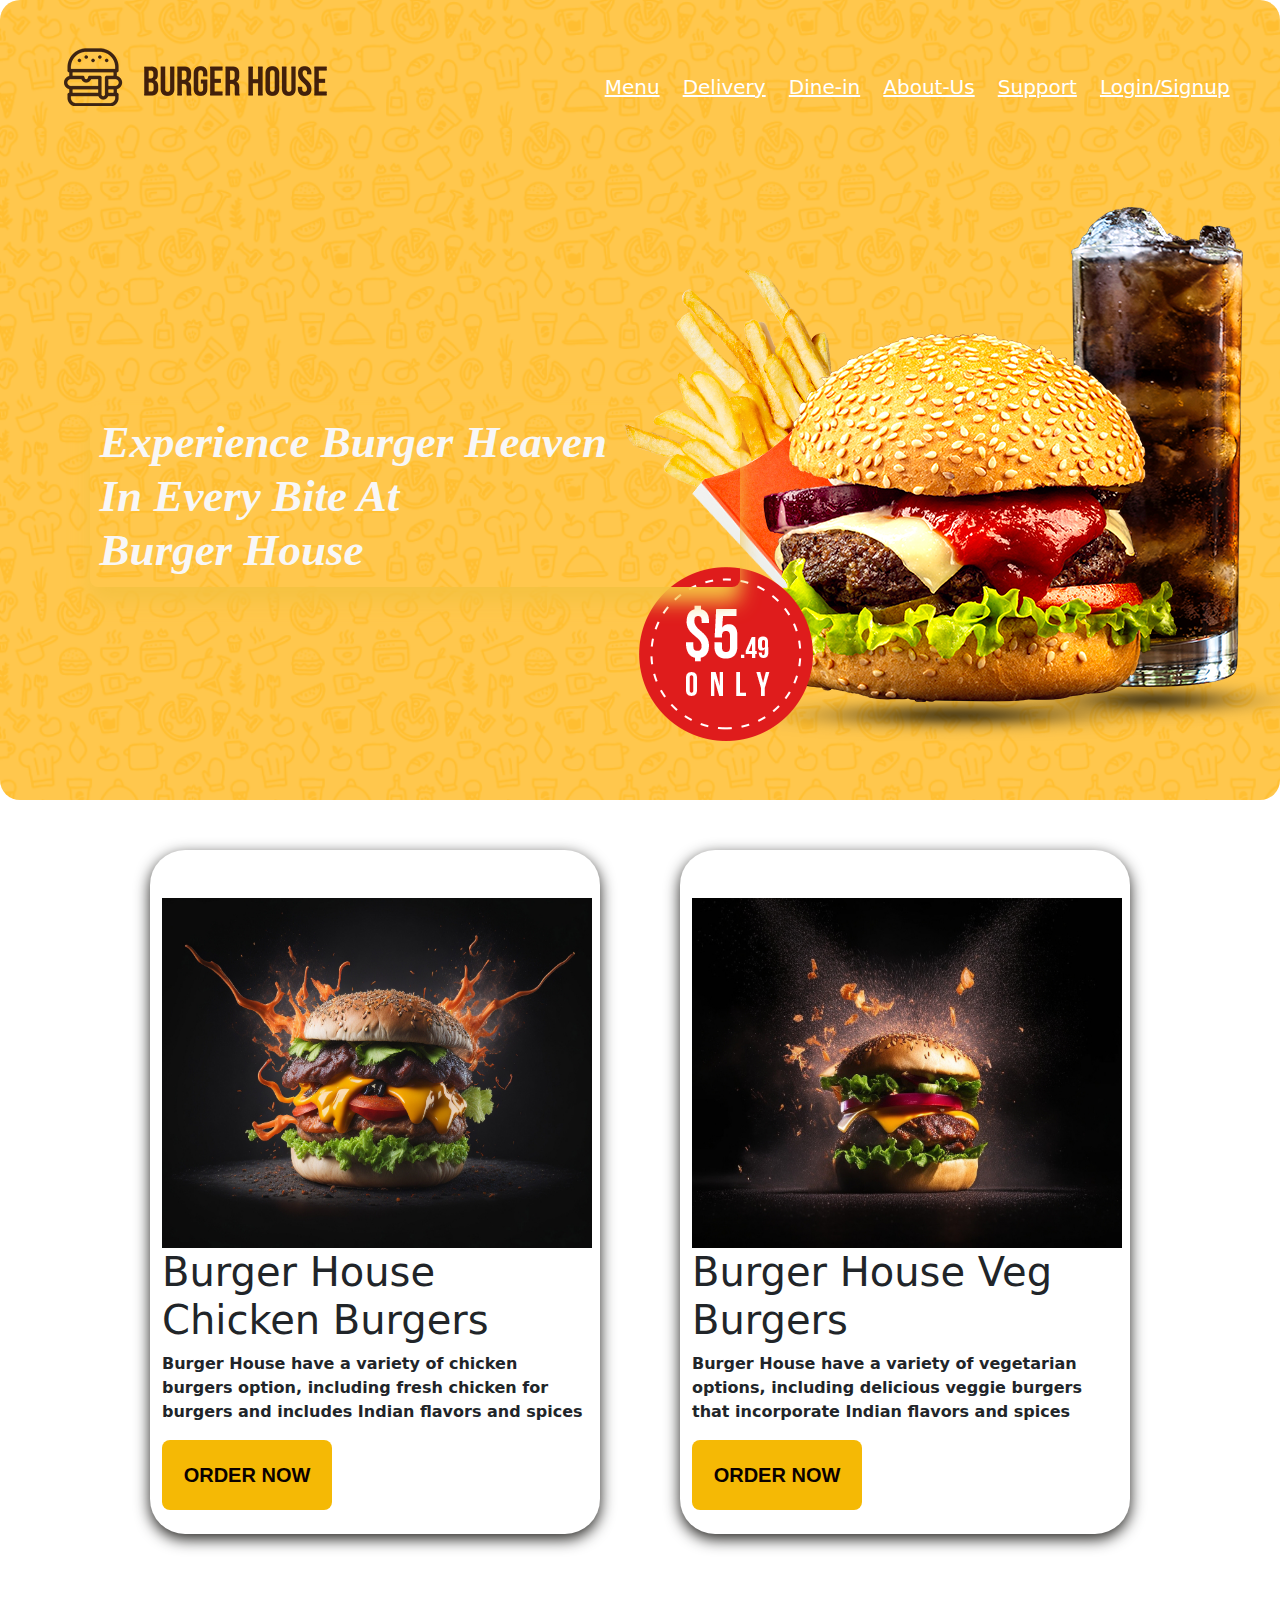
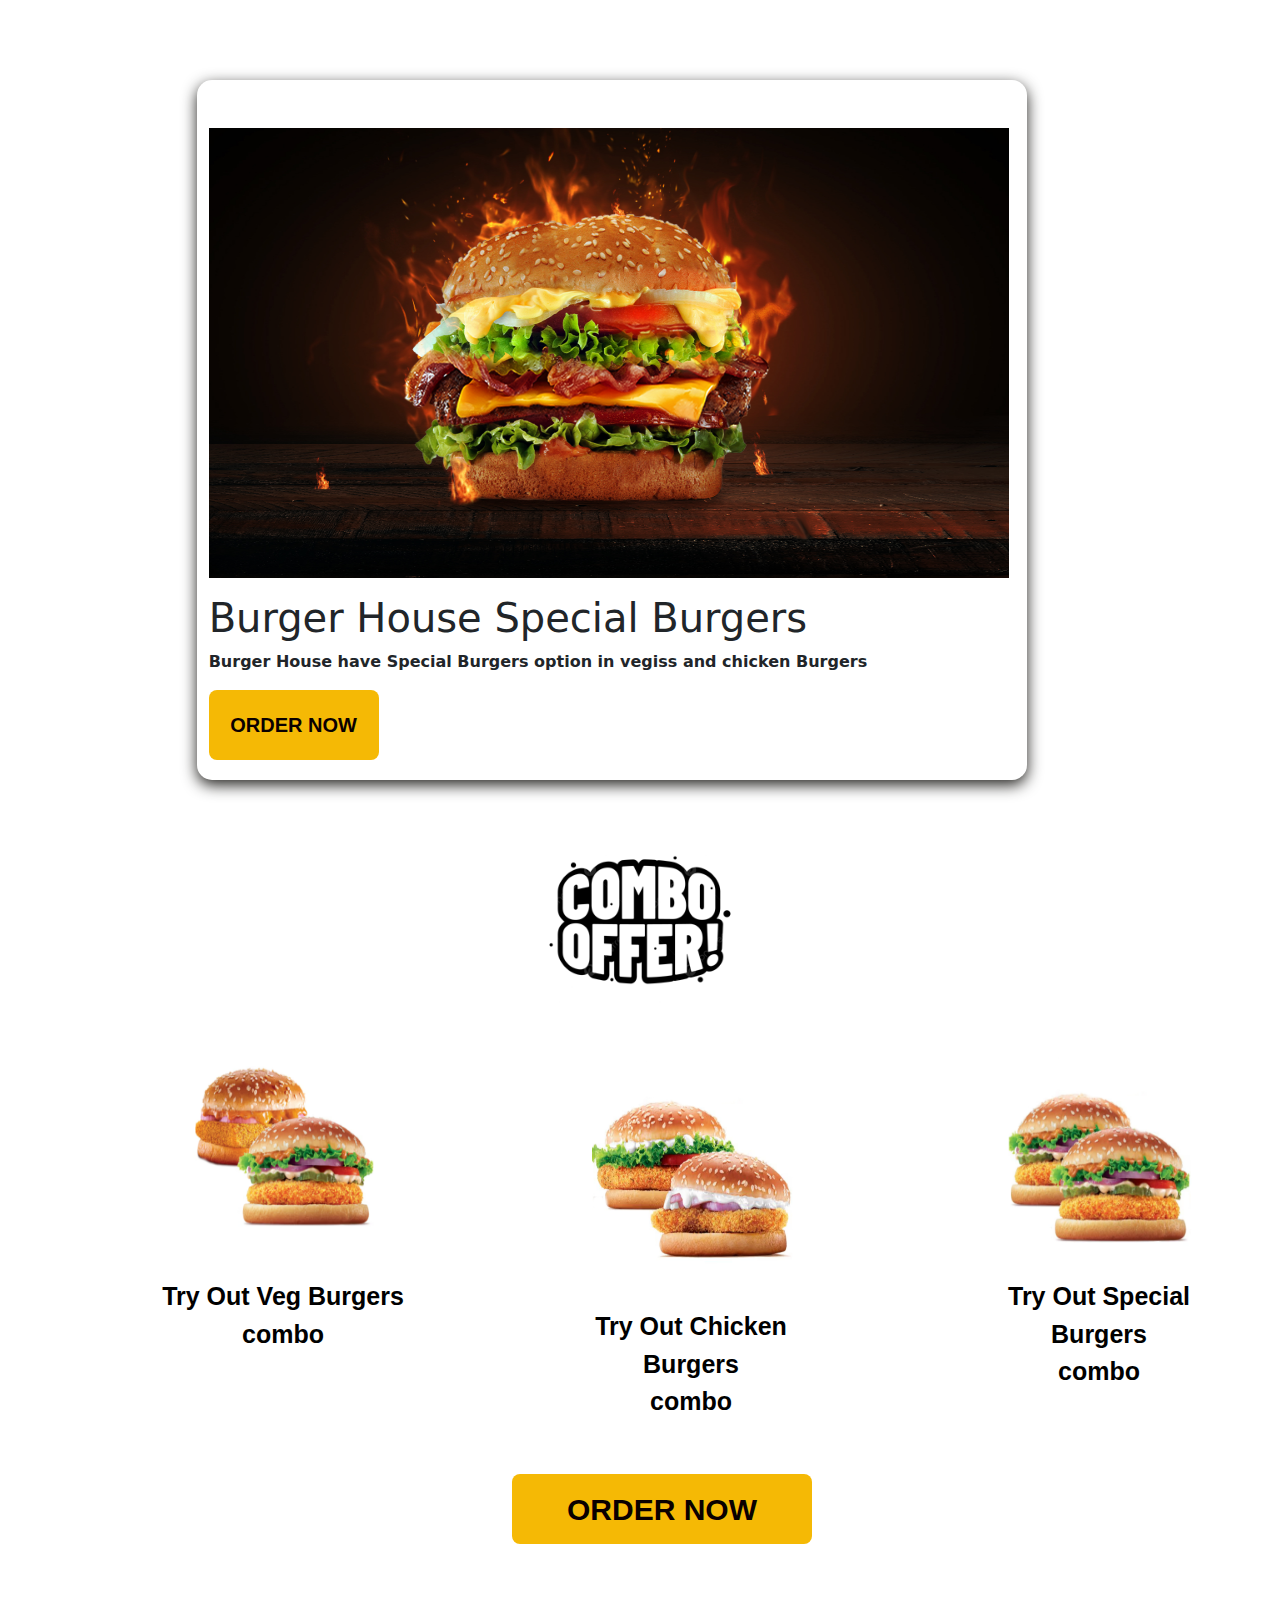
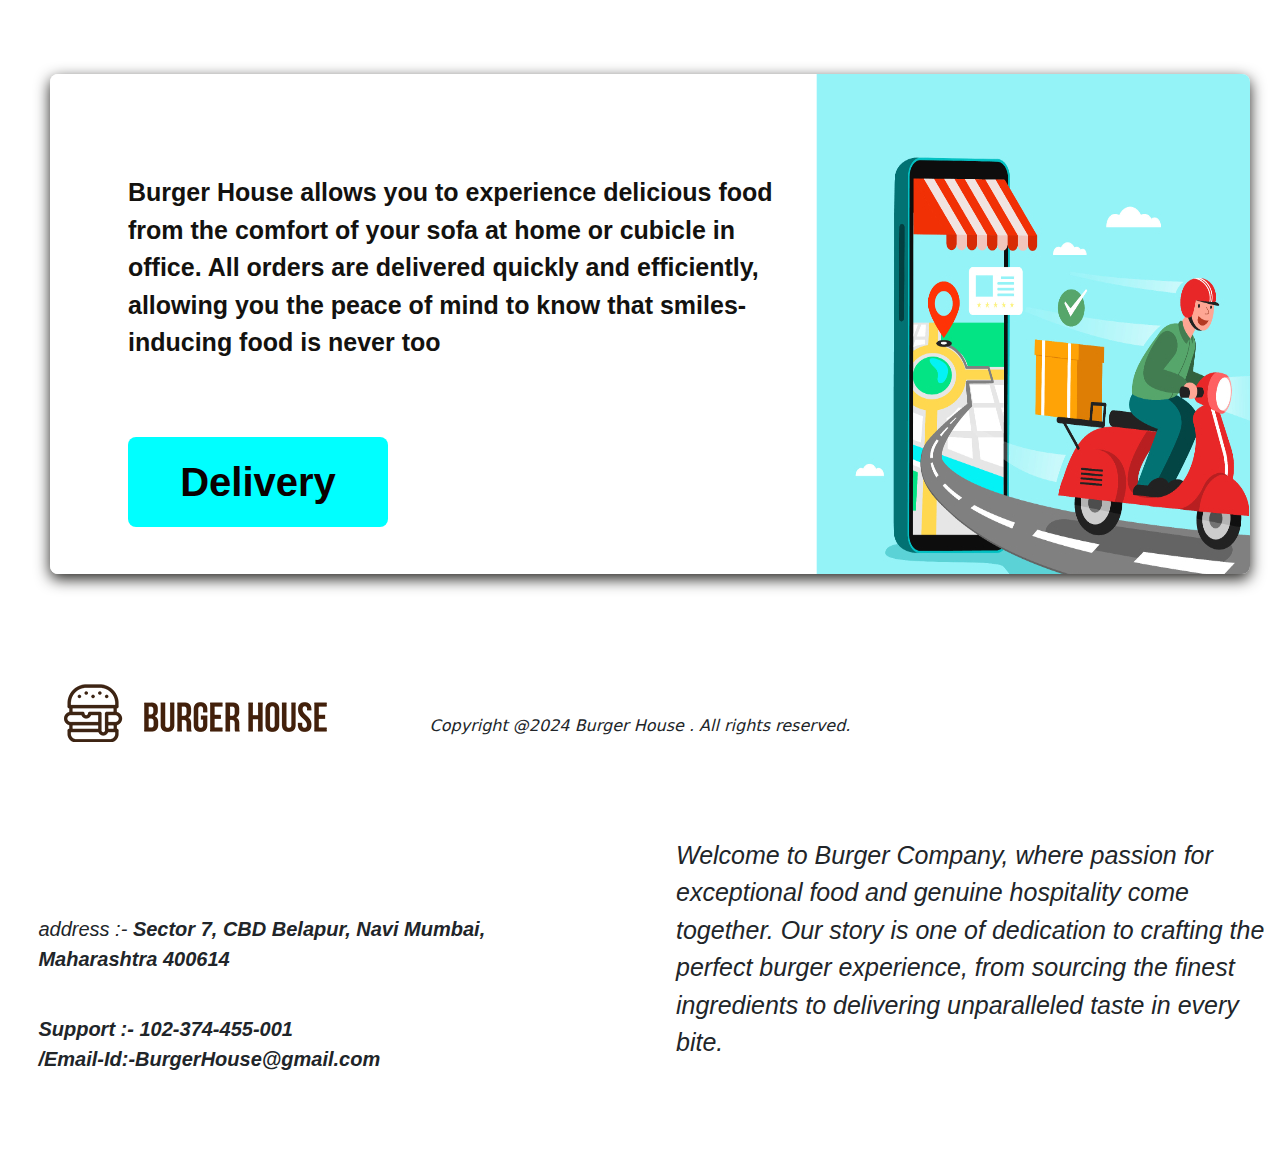
<file: index.html>
<!DOCTYPE html>
<html lang="en">

<head>
  <meta charset="UTF-8">
  <meta name="viewport" content="width=device-width, initial-scale=1.0">
  <title>Restaurant Name</title>
  <link rel="stylesheet" href="index.css">
  <link href="https://cdn.jsdelivr.net/npm/bootstrap@5.3.3/dist/css/bootstrap.min.css" rel="stylesheet"
    integrity="sha384-QWTKZyjpPEjISv5WaRU9OFeRpok6YctnYmDr5pNlyT2bRjXh0JMhjY6hW+ALEwIH" crossorigin="anonymous">
</head>

<body style="background-color:rgb(255, 255, 255)" ;>
  <header class="header">
    <div class="home">

      <nav>
        <a href="menu2.html">Menu</a>
        <a href="#delivery">Delivery</a>
        <a href="WebForm4.html">Dine-in</a>
        <a href="#footercontent">About-Us</a>
        <a href="#footercontent">Support</a>
        <a href="WebForm2.html">Login/Signup</a>
      </nav>
      <div class="logo1">
        <img src="header.png" alt="logo1">
      </div>

      <div class="logo">
        <br><br>
        <img src="logo-dark.png" alt="logo">
      </div>
      <h1 class="slogan">Experience Burger Heaven <br>
        In Every Bite At <br> Burger House</h1>
    </div>
  </header>

  <div class="container">
    <div class="row">
      <div id="col1" class="col-md-6">
        <br><br>
        <img src="img2.jpg" height="350px" width="430px">
        <h1>Burger House Chicken Burgers</h1>
        <p><b>Burger House have a variety of chicken burgers option, including fresh chicken for burgers and includes
            Indian flavors and spices</b></p>
        <a href="menu2.html"><button class="b1"><b> ORDER NOW </b></button></a>
        <br><br>
      </div>
      <div id="col3" class="col-md-6">
        <br><br>
        <img src="img1.jpg" height="350px" width="430px">
        <h1>Burger House Veg Burgers</h1>
        <p><b>Burger House have a variety of vegetarian options, including delicious veggie burgers that incorporate
            Indian flavors and spices</b></p>
        <a href="menu2.html"><button class="b2"><b>ORDER NOW </b></button></a>
        <br><br>
      </div>
    </div>
  </div>
  <br><br><br><br>
  <div class="row">
    <div class="col-md-1"></div>
    <div id="col4" class="col-md-2">
      <br><br>
      <img src="img3.jpg" height="450px" width="800px">
      <p class="img3p">
      <h1>Burger House Special Burgers</h1>
      <p><b>Burger House have Special Burgers option in vegiss and chicken Burgers </b></p>
      <a href="menu2.html"><button class="b3" href="menu2.html"><b> ORDER NOW </b></button></a>
    </div>
  </div>
  </div>

  <div class="combo">
    <h1 class="ch"><img src="c1logo_processed.png" height="200px" width="200px"></h1>
    <div class="row">

      <div class="col-md-1"></div>
      <div id="c1" class="col-md-3">
        <img src="c1.jpg" height="250px" width="200px">
        <p><b> Try Out Veg Burgers <br> combo</b></p>
      </div>

      <div class="col-md-1"></div>
      <div id="c2" class="col-md-3">
        <img src="c2.jpg" height="280px" width="220px">
        <p><b>Try Out Chicken Burgers <br> combo</b></p>
        <br>
        <a href="menu2.html"><button class="b4"><b> ORDER NOW </b></button></a>
      </div>

      <div class="col-md-1"></div>
      <div id="c3" class="col-md-3">
        <img src="c3.jpg" height="250px" width="200px">
        <p><b>Try Out Special Burgers <br> combo</b></p>
      </div>
    </div>
  </div>


  <div id="delivery">
    <p class="deliverypara">
      <b>
        Burger House allows you to experience delicious food from the comfort of your sofa at home or cubicle in office.
        All orders are delivered quickly and efficiently, allowing you the peace of mind to know that smiles-inducing
        food is never too <br><br><br>
      </b>
      <a href="menu2.html"> <button class="b5"><b>Delivery</b></button></a>
    </p>
  </div>

  <footer>
    <div id="footercontent">
      <p class="fpara">
        <br><br><br><i>
          Welcome to Burger Company, where passion for exceptional food and
          genuine hospitality come together. Our story is one of dedication to
          crafting the perfect burger experience, from sourcing the finest
          ingredients to delivering unparalleled taste in every bite.</i>
      </p>

      <div class="address">

        <div class="logo">
          <br><br>
          <img src="logo-dark.png" alt="logo">
        </div>
        <br><br>
        <i>
          <p class="add">address :- <b>Sector 7, CBD Belapur, Navi Mumbai,<br> Maharashtra 400614
            </b></p>
          <br>
          <p class="contat"> <b>Support :- 102-374-455-001 <br />
              /Email-Id:-BurgerHouse@gmail.com </b></p>
        </i>
      </div>

    </div>
    <div class="copyright">
      <p><i>Copyright @2024 Burger House . All rights reserved.</i></p>
    </div>
  </footer>
  <script src="https://cdn.jsdelivr.net/npm/bootstrap@5.3.3/dist/js/bootstrap.bundle.min.js"
    integrity="sha384-YvpcrYf0tY3lHB60NNkmXc5s9fDVZLESaAA55NDzOxhy9GkcIdslK1eN7N6jIeHz"
    crossorigin="anonymous"></script>
</body>

</html>
</file>
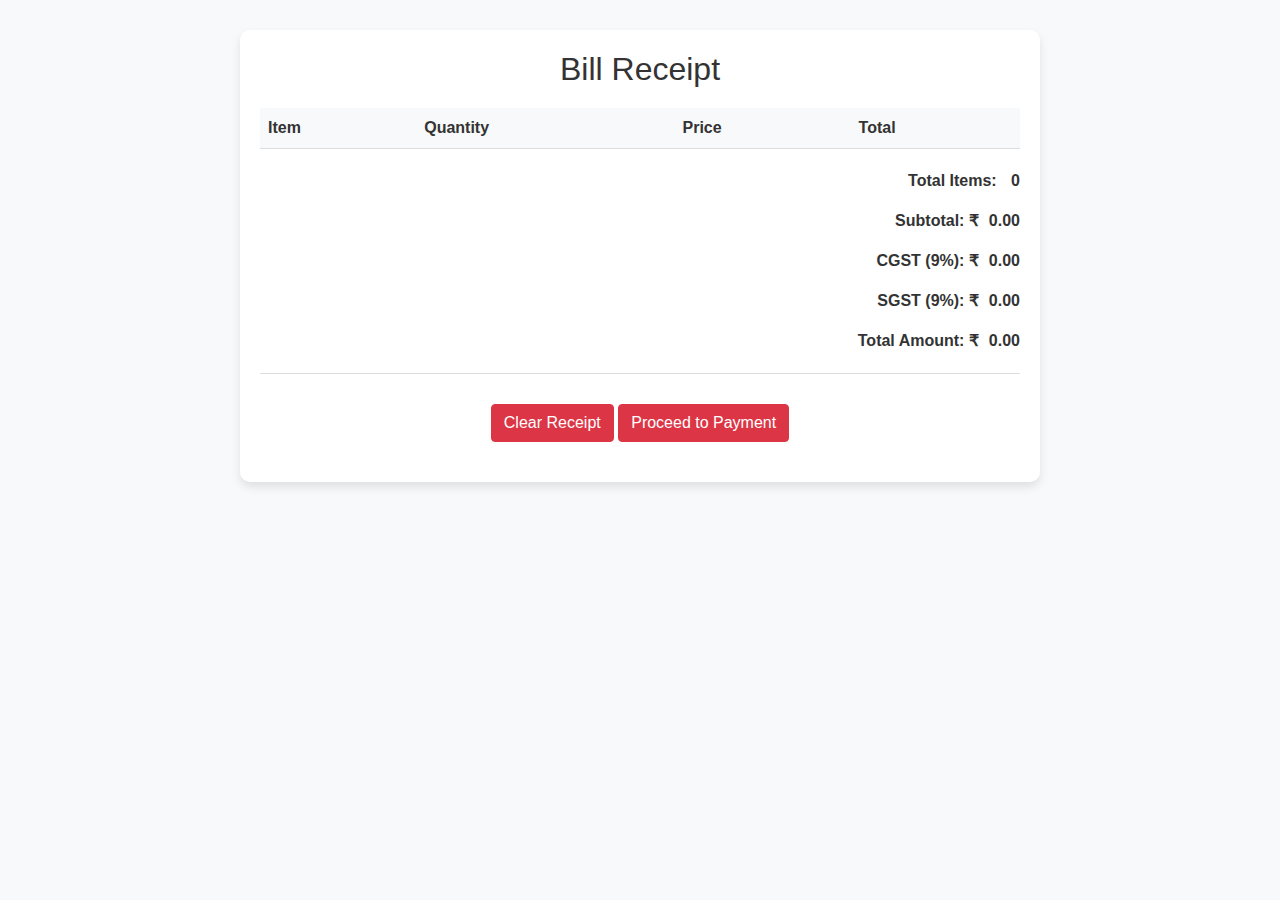
<file: bill.html>
<!DOCTYPE html>
<html lang="en">

<head>
    <meta charset="UTF-8">
    <meta name="viewport" content="width=device-width, initial-scale=1.0">
    <title>Bill Receipt</title>
    <link rel="stylesheet" href="https://cdn.jsdelivr.net/npm/bootstrap@4.0.0/dist/css/bootstrap.min.css">
    <style>
        body {
            font-family: 'Open Sans', sans-serif;
            background-color: #f8f9fa;
            color: #333;
            margin: 0;
            padding: 0;
        }

        .receipt-container {
            margin: 30px auto;
            padding: 20px;
            max-width: 800px;
            background-color: #fff;
            border-radius: 10px;
            box-shadow: 0px 5px 10px rgba(0, 0, 0, 0.1);
        }

        .receipt-header,
        .receipt-footer {
            text-align: center;
            margin-bottom: 20px;
        }

        .receipt-footer {
            margin-top: 20px;
            border-top: 1px solid #ddd;
            padding-top: 10px;
        }

        .receipt-table {
            width: 100%;
            margin-bottom: 20px;
        }

        .receipt-table th,
        .receipt-table td {
            text-align: left;
            padding: 8px;
            border-bottom: 1px solid #ddd;
        }

        .receipt-table th {
            background-color: #f8f9fa;
        }

        .receipt-total {
            text-align: right;
            font-weight: bold;
        }

        .receipt-total span {
            margin-left: 10px;
        }

        .btn-danger {
            margin-top: 20px;
        }
    </style>
</head>

<body>
    <div class="receipt-container" id="receipt-container">
        <div class="receipt-header">
            <h2>Bill Receipt</h2>
        </div>
        <table class="receipt-table" id="receipt-table">
            <thead>
                <tr>
                    <th>Item</th>
                    <th>Quantity</th>
                    <th>Price</th>
                    <th>Total</th>
                </tr>
            </thead>
            <tbody>
            </tbody>
        </table>
        <div class="receipt-total">
            <p>Total Items: <span id="total-items">0</span></p>
            <p>Subtotal: ₹<span id="subtotal">0</span></p>
            <p>CGST (9%): ₹<span id="cgst">0</span></p>
            <p>SGST (9%): ₹<span id="sgst">0</span></p>
            <p>Total Amount: ₹<span id="total-amount">0</span></p>
        </div>
        <div class="receipt-footer">
            <button type="button" class="btn btn-danger" id="clear-receipt">Clear Receipt</button>
            <a href="WebForm3.html"><button type="button" class="btn btn-danger" id="proceed-to-payment">Proceed to
                    Payment</button></a>
        </div>
    </div>
    <script>
        document.addEventListener('DOMContentLoaded', function () {
            const receiptTableBody = document.querySelector('#receipt-table tbody');
            const totalItemsElement = document.querySelector('#total-items');
            const subtotalElement = document.querySelector('#subtotal');
            const cgstElement = document.querySelector('#cgst');
            const sgstElement = document.querySelector('#sgst');
            const totalAmountElement = document.querySelector('#total-amount');
            const clearReceiptButton = document.querySelector('#clear-receipt');
            const proceedToPaymentButton = document.querySelector('#proceed-to-payment');

            const cart = JSON.parse(localStorage.getItem('cart')) || [];

            function updateReceipt() {
                receiptTableBody.innerHTML = '';

                let totalItems = 0;
                let subtotal = 0;

                cart.forEach(item => {
                    const row = document.createElement('tr');
                    row.innerHTML = `
                        <td>${item.name}</td>
                        <td>${item.quantity}</td>
                        <td>₹${item.price.toFixed(2)}</td>
                        <td>₹${item.total.toFixed(2)}</td>
                    `;
                    receiptTableBody.appendChild(row);

                    totalItems += item.quantity;
                    subtotal += item.total;
                });

                const cgst = subtotal * 0.09;
                const sgst = subtotal * 0.09;
                const totalAmount = subtotal + cgst + sgst;

                totalItemsElement.innerText = totalItems;
                subtotalElement.innerText = subtotal.toFixed(2);
                cgstElement.innerText = cgst.toFixed(2);
                sgstElement.innerText = sgst.toFixed(2);
                totalAmountElement.innerText = totalAmount.toFixed(2);

                // Store the total amount in localStorage for payment page
                localStorage.setItem('billAmount', totalAmount.toFixed(2));
            }

            function clearReceipt() {
                localStorage.removeItem('cart');
                receiptTableBody.innerHTML = '';
                totalItemsElement.innerText = '0';
                subtotalElement.innerText = '0';
                cgstElement.innerText = '0';
                sgstElement.innerText = '0';
                totalAmountElement.innerText = '0';
                localStorage.removeItem('billAmount');
            }

            clearReceiptButton.addEventListener('click', clearReceipt);

            updateReceipt();
        });
    </script>
</body>

</html>
</file>
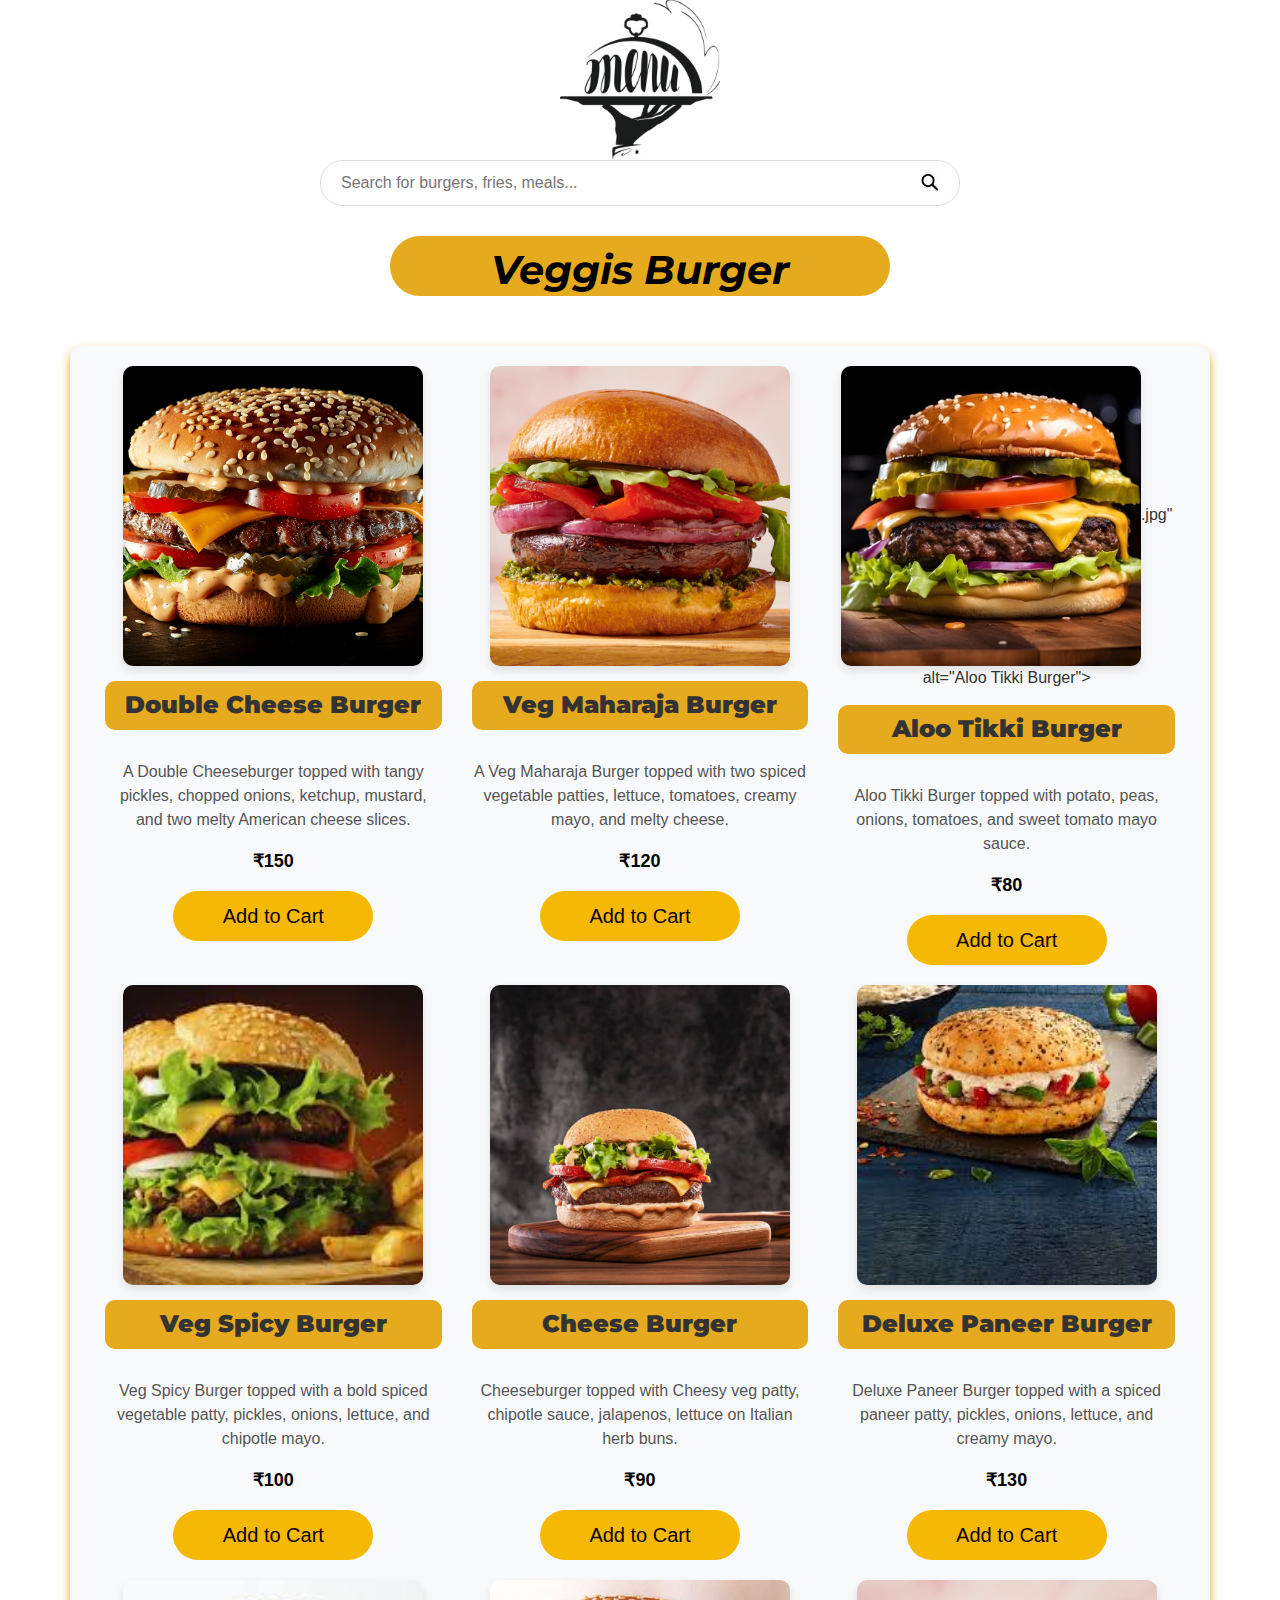
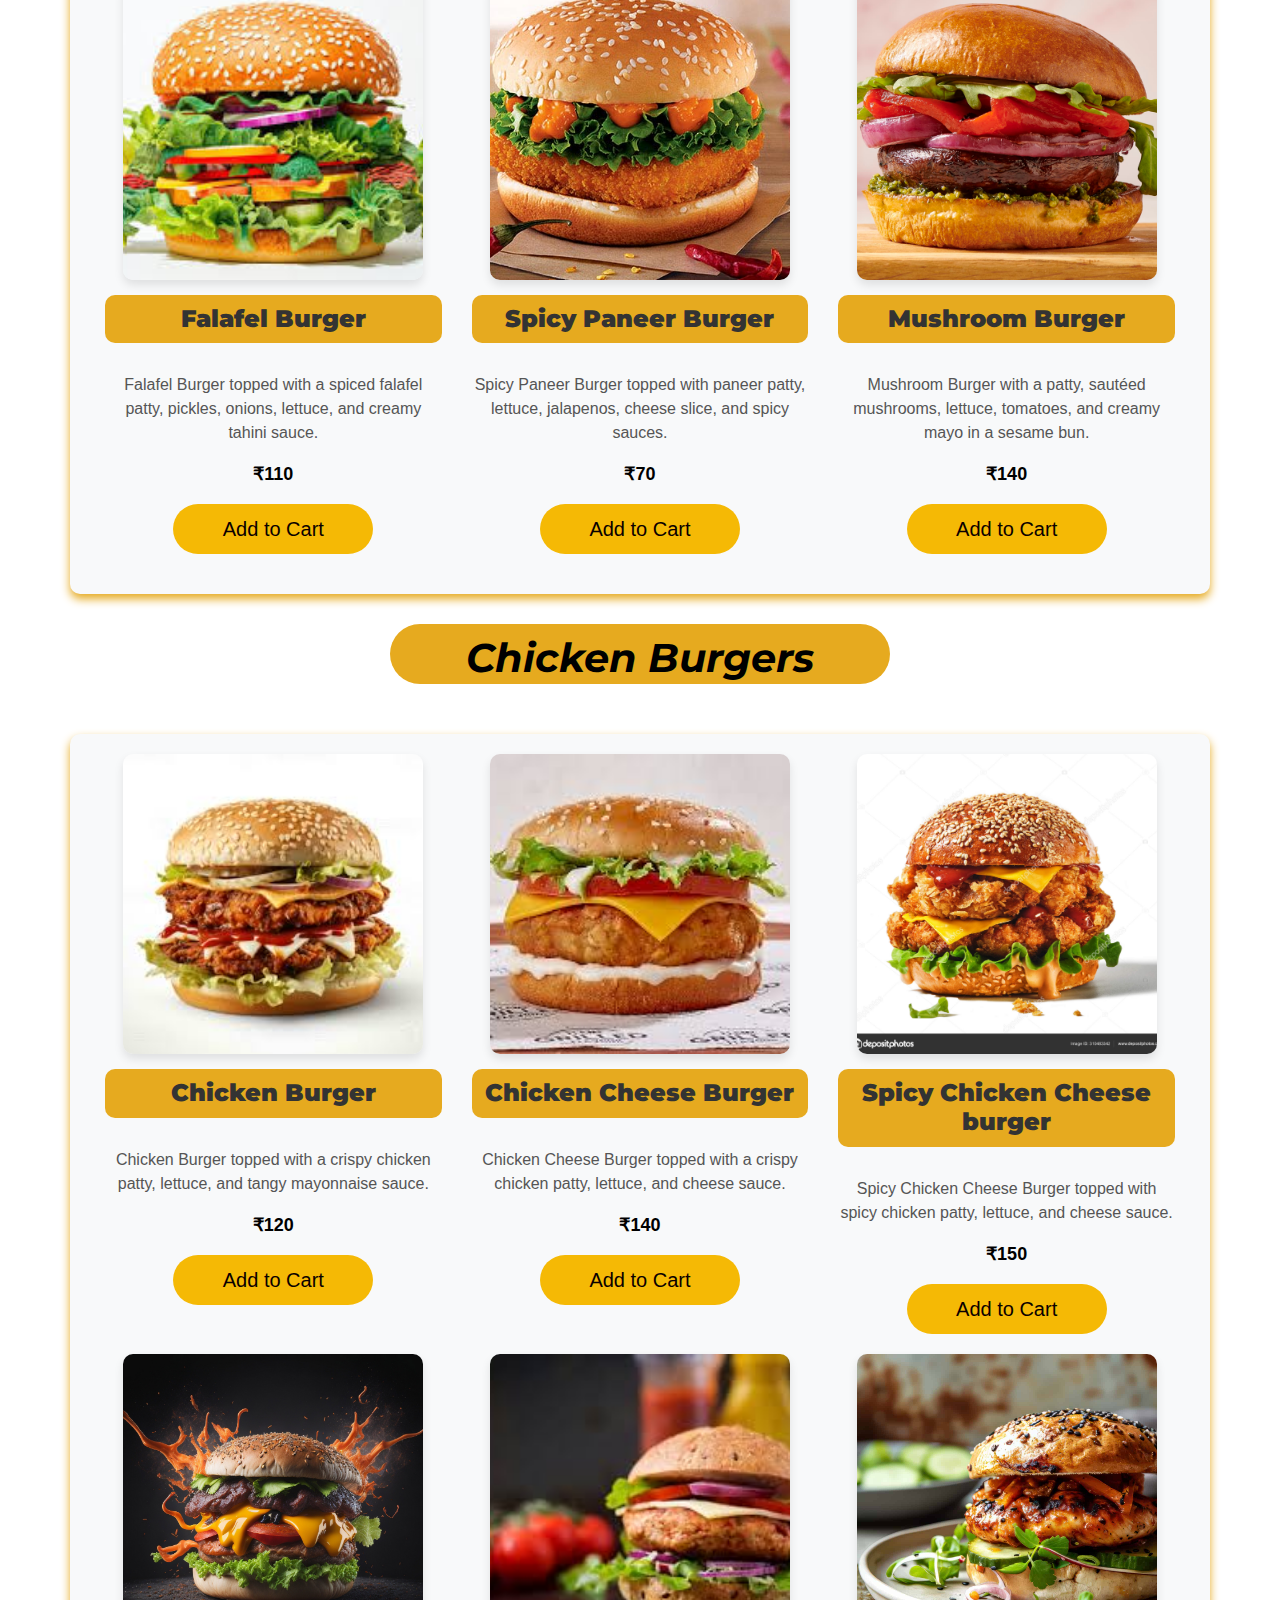
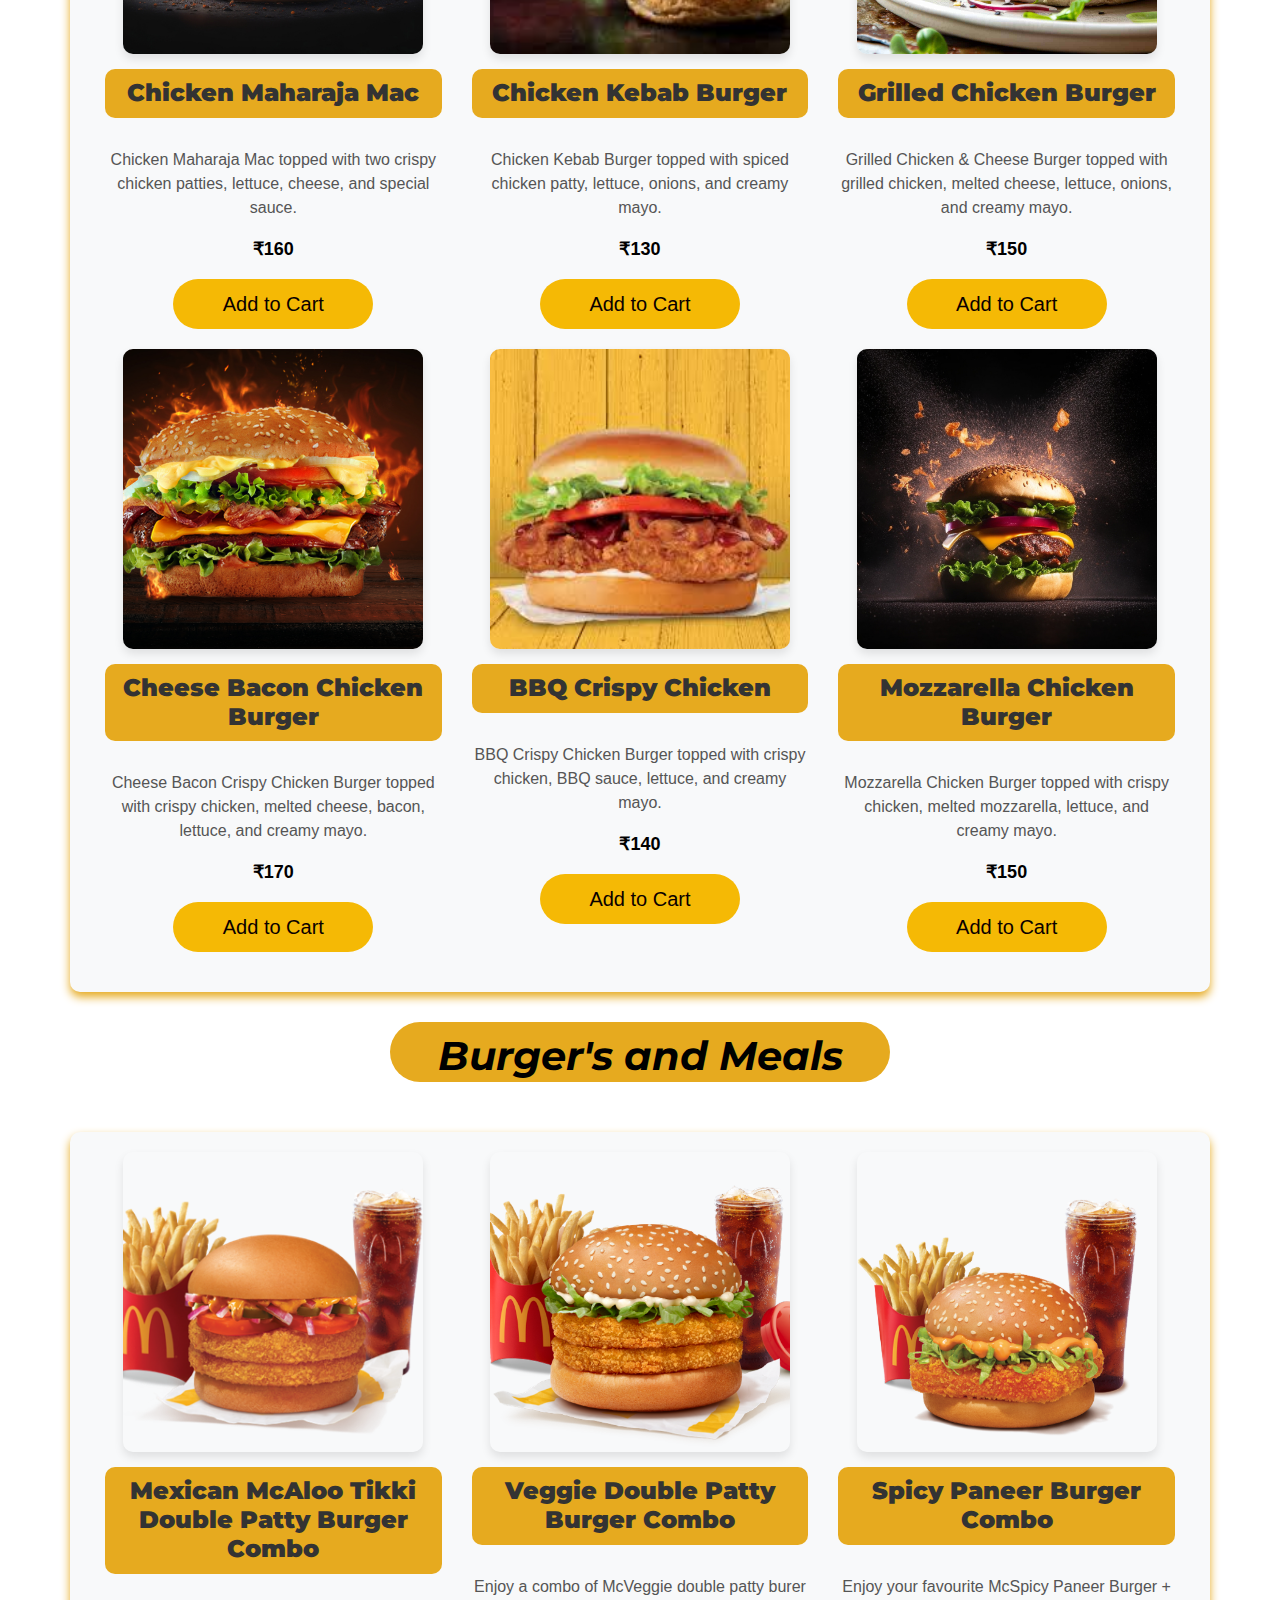
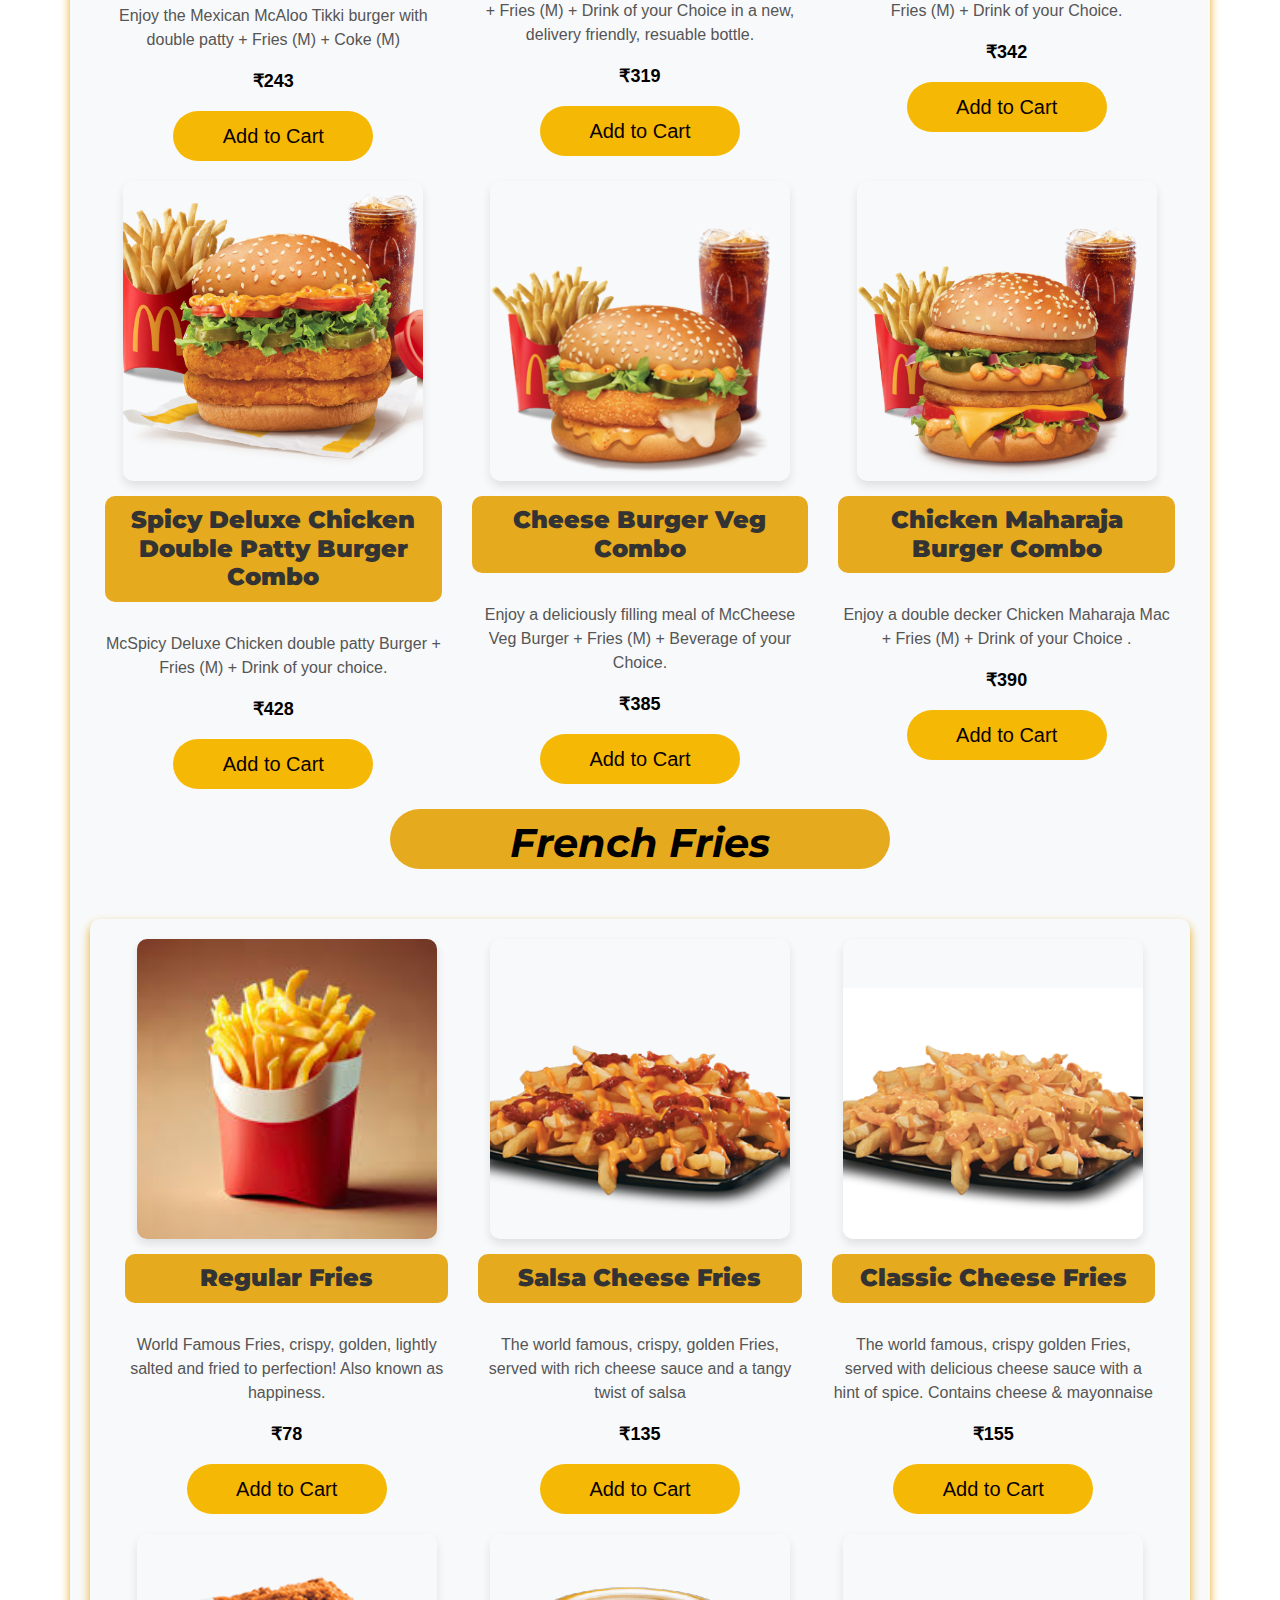
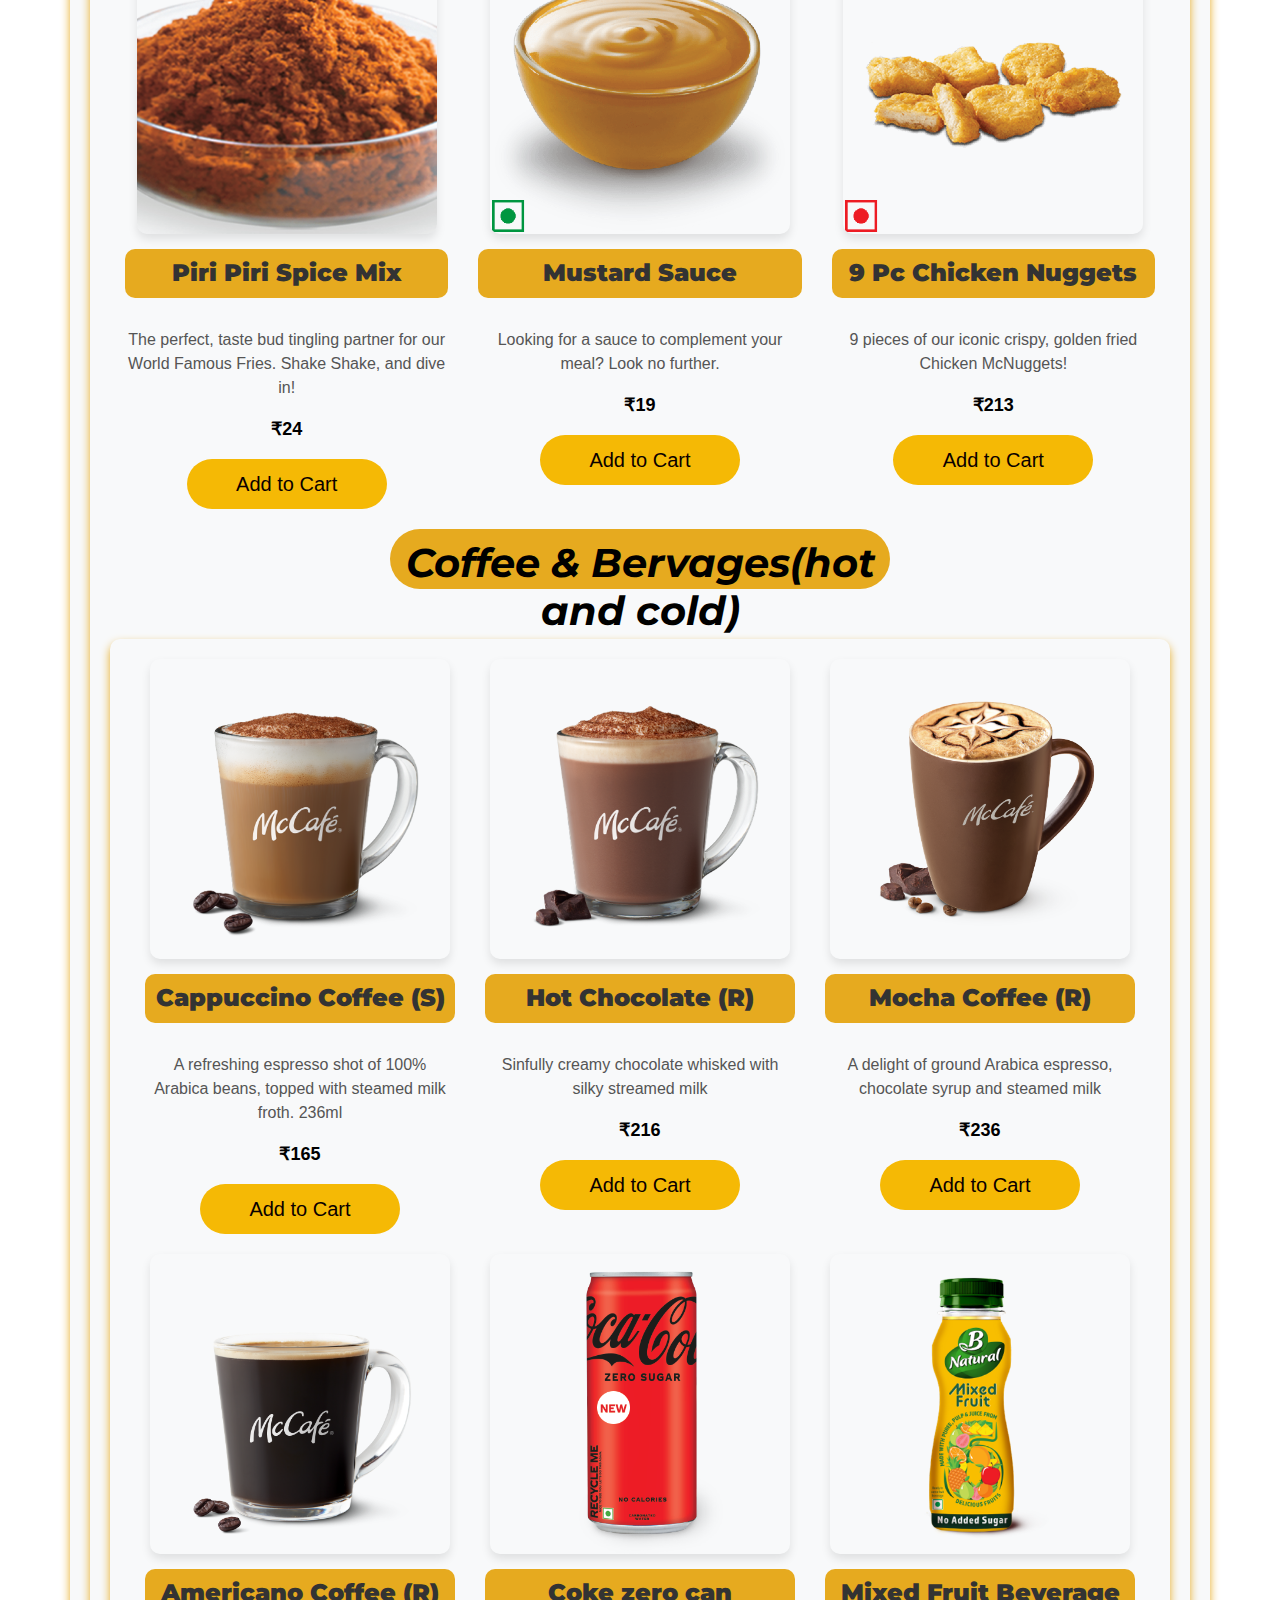
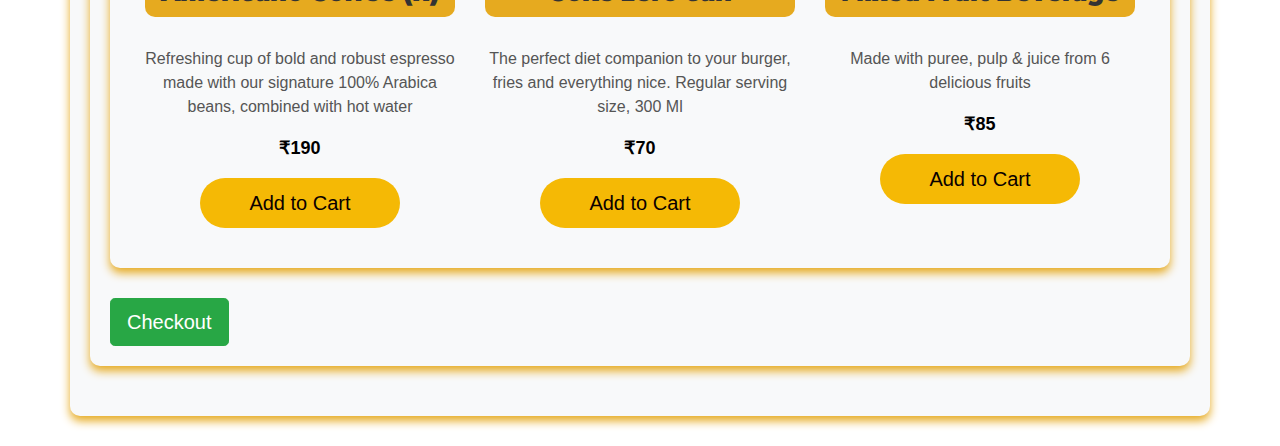
<file: menu2.html>
<!DOCTYPE html>
<html lang="en">
<head>
    <meta charset="UTF-8">
    <meta name="viewport" content="width=device-width, initial-scale=1.0">
    <title>Burger Menu</title>
    <link rel="stylesheet" href="https://cdn.jsdelivr.net/npm/bootstrap@4.0.0/dist/css/bootstrap.min.css" integrity="sha384-Gn5384xqQ1aoWXA+058RXPxPg6fy4IWvTNh0E263XmFcJlSAwiGgFAW/dAiS6JXm" crossorigin="anonymous">
    <link href="https://fonts.googleapis.com/css2?family=Montserrat:wght@400;700&family=Open+Sans:wght@400;600&display=swap" rel="stylesheet">

    <style>
        body {
            font-family: Arial, sans-serif;
            background-color: #ffffff;
            color: #333;
        }

        .logo {
            text-align: center;
        }

        h1 {
            text-align: center;
            background-color: #e6aa1f;
            width: 500px;
            height: 60px;
            margin: auto;
            margin-bottom: 50px;
            font-style: italic;
            font-weight: bold;
            font-size: 40px;
            text-align: center;
            color: rgb(0, 0, 0);
            padding: 10px;
            border-radius: 50px;
            font-family: 'Montserrat', sans-serif;
        }

        h2 {
            font-weight: bolder;
            text-align: center;
            background-color: #e6aa1f;
            color: white;
            padding: 10px;
            border-radius: 10px;
            margin-bottom: 30px;
            font-family: 'Montserrat', sans-serif;
        }

        .search-bar-container {
            display: flex;
            justify-content: center;
            margin-bottom: 30px;
        }

        .search-bar {
            width: 50%;
            position: relative;
        }

            .search-bar input {
                width: 100%;
                padding: 10px 20px;
                border-radius: 50px;
                border: 1px solid #ddd;
                font-size: 16px;
            }

            .search-bar img {
                position: absolute;
                top: 50%;
                right: 20px;
                transform: translateY(-50%);
                width: 20px;
                height: 20px;
                cursor: pointer;
            }

        .container {
            box-shadow: 0px 5px 10px #e6aa1f;
            padding: 20px;
            background-color: #e6aa1f;
            border-radius: 10px;
            margin-bottom: 30px;
        }

        .col-md-4 {
            margin-bottom: 20px;
            text-align: center;
        }

            .col-md-4 img {
                border-radius: 10px;
                box-shadow: 0px 5px 10px rgba(0, 0, 0, 0.1);
                height: 300px;
                width: 300px;
                object-fit: cover;
            }

                .col-md-4 img:hover {
                    width: 350px;
                    height: 350px;
                }

        h2 {
            margin-top: 15px;
            font-size: 24px;
            color: #333;
        }

        p {
            margin-top: 10px;
            font-size: 16px;
            color: #555;
        }

        .btn-warning {
            border: none;
            font-size: 20px;
            height: 50px;
            width: 200px;
            font-family: Arial, sans-serif;
            background-color: #f5b905;
            color: #0a0000;
            cursor: pointer;
            border-radius: 40px;
        }

            .btn-warning:hover {
                background-color: #269610c5;
                color: #0a0000;
            }

        .container {
            background-color: #f8f9fa;
        }

            .container .row {
                margin: 0;
            }

        .price {
            font-size: 18px;
            font-weight: bold;
            color: #000000;
        }

        /* Bill receipt styles */
        .receipt-container {
            margin-top: 30px;
            padding: 20px;
            background-color: #fff;
            border-radius: 10px;
            box-shadow: 0px 5px 10px rgba(0, 0, 0, 0.1);
        }

        .receipt-header, .receipt-footer {
            text-align: center;
            margin-bottom: 20px;
        }

        .receipt-footer {
            margin-top: 20px;
            border-top: 1px solid #ddd;
            padding-top: 10px;
        }

        .receipt-table {
            width: 100%;
            margin-bottom: 20px;
        }

            .receipt-table th, .receipt-table td {
                text-align: left;
                padding: 8px;
                border-bottom: 1px solid #ddd;
            }

            .receipt-table th {
                background-color: #f8f9fa;
            }

        .receipt-total {
            text-align: right;
            font-weight: bold;
        }

            .receipt-total span {
                margin-left: 10px;
            }
    </style>


</head>
<body>
    <div class="logo">
        <img src="mlogo_processed.jpg" alt="logo" width="160px" height="160px">
    </div>

    <div class="search-bar-container">
        <div class="search-bar">
            <input type="text" id="search-input" placeholder="Search for burgers, fries, meals..."><img src="search-icon-png-9969.png" alt="search" width="50px" height="50px">

        </div>
    </div>
    <h1 class="veg">Veggis Burger</h1>

    <div class="container">
        <div class="row">
            <div class="col-md-4">
                <img src="double cheese burger - Copy.jpg" alt="Double Cheese burger">
                <h2><b>Double Cheese Burger</b></h2>
                <p>A Double Cheeseburger topped with tangy pickles, chopped onions, ketchup, mustard, and two melty American cheese slices.</p>
                <p class="price">₹150</p>
                <button type="button" class="btn btn-warning btn-lg add-to-cart">Add to Cart</button>
            </div>
            <div class="col-md-4">
                <img src="veg mushroom.jpeg" m alt="Veg Maharaja Burger">
                <h2><b>Veg Maharaja Burger</b></h2>
                <p>A Veg Maharaja Burger topped with two spiced vegetable patties, lettuce, tomatoes, creamy mayo, and melty cheese.</p>
                <p class="price">₹120</p>
                <button type="button" class="btn btn-warning btn-lg add-to-cart">Add to Cart</button>
            </div>
            <div class="col-md-4">
                <img src="aloo tikki burger.jpg" />.jpg" alt="Aloo Tikki Burger">
                <h2><b>Aloo Tikki Burger</b></h2>
                <p>Aloo Tikki Burger topped with potato, peas, onions, tomatoes, and sweet tomato mayo sauce.</p>
                <p class="price">₹80</p>
                <button type="button" class="btn btn-warning btn-lg add-to-cart">Add to Cart</button>
            </div>
            <div class="col-md-4">
                <img src="burger1.jpeg" alt="Veg Spicy Burger">
                <h2><b>Veg Spicy Burger</b></h2>
                <p>Veg Spicy Burger topped with a bold spiced vegetable patty, pickles, onions, lettuce, and chipotle mayo.</p>
                <p class="price">₹100</p>
                <button type="button" class="btn btn-warning btn-lg add-to-cart">Add to Cart</button>
            </div>
            <div class="col-md-4">
                <img src="cheeseburger.jpg" alt="Cheese burger">
                <h2><b>Cheese Burger</b></h2>
                <p>Cheeseburger topped with Cheesy veg patty, chipotle sauce, jalapenos, lettuce on Italian herb buns.</p>

                <p class="price">₹90</p>
                <button type="button" class="btn btn-warning btn-lg add-to-cart">Add to Cart</button>
            </div>
            <div class="col-md-4">
                <img src="deluxepannerburger.jpg" alt="Deluxe Panner Burger">
                <h2><b>Deluxe Paneer Burger</b></h2>
                <p>Deluxe Paneer Burger topped with a spiced paneer patty, pickles, onions, lettuce, and creamy mayo.</p>
                <p class="price">₹130</p>
                <button type="button" class="btn btn-warning btn-lg add-to-cart">Add to Cart</button>
            </div>
            <div class="col-md-4">
                <img src="burger3.jpeg" alt="Falafel Burger">
                <h2><b>Falafel Burger</b></h2>
                <p>Falafel Burger topped with a spiced falafel patty, pickles, onions, lettuce, and creamy tahini sauce.</p>
                <p class="price">₹110</p>
                <button type="button" class="btn btn-warning btn-lg add-to-cart">Add to Cart</button>
            </div>
            <div class="col-md-4">
                <img src="spicypannerburger.jpg" alt="Hamburger">
                <h2><b>Spicy Paneer Burger</b></h2>
                <p>Spicy Paneer Burger topped with paneer patty, lettuce, jalapenos, cheese slice, and spicy sauces.</p>
                <p class="price">₹70</p>
                <button type="button" class="btn btn-warning btn-lg add-to-cart">Add to Cart</button>
            </div>
            <div class="col-md-4">
                <img src="veg mushroom.jpeg" alt="Mushroom Burger">
                <h2><b>Mushroom Burger</b></h2>
                <p>Mushroom Burger with a patty, sautéed mushrooms, lettuce, tomatoes, and creamy mayo in a sesame bun.</p>
                <p class="price">₹140</p>
                <button type="button" class="btn btn-warning btn-lg add-to-cart">Add to Cart</button>
            </div>
        </div>
    </div>

    <h1>Chicken Burgers</h1>
    <div class="container">
        <div class="row">
            <div class="col-md-4">
                <img src="burger6.jpeg" alt="Chicken Burger">
                <h2><b>Chicken Burger</b></h2>
                <p>Chicken Burger topped with a crispy chicken patty, lettuce, and tangy mayonnaise sauce.</p>
                <p class="price">₹120</p>
                <button type="button" class="btn btn-warning btn-lg add-to-cart">Add to Cart</button>
            </div>
            <div class="col-md-4">
                <img src="Chickencheeseburger.jpg" alt="Chicken Cheese Burger">
                <h2><b>Chicken Cheese Burger</b></h2>
                <p>Chicken Cheese Burger topped with a crispy chicken patty, lettuce, and cheese sauce.</p>
                <p class="price">₹140</p>
                <button type="button" class="btn btn-warning btn-lg add-to-cart">Add to Cart</button>
            </div>
            <div class="col-md-4">
                <img src="burger7.jpg" alt="Spicy Chicken Cheese burger">
                <h2><b>Spicy Chicken Cheese burger</b></h2>
                <p>Spicy Chicken Cheese Burger topped with spicy chicken patty, lettuce, and cheese sauce.</p>
                <p class="price">₹150</p>
                <button type="button" class="btn btn-warning btn-lg add-to-cart">Add to Cart</button>
            </div>
            <div class="col-md-4">
                <img src="img2.jpg" alt="Chicken Maharaja Mac">
                <h2><b>Chicken Maharaja Mac</b></h2>
                <p>Chicken Maharaja Mac topped with two crispy chicken patties, lettuce, cheese, and special sauce.</p>
                <p class="price">₹160</p>
                <button type="button" class="btn btn-warning btn-lg add-to-cart">Add to Cart</button>
            </div>
            <div class="col-md-4">
                <img src="chickenkebab.jpg" alt="Chicken Kebab Burger">
                <h2><b>Chicken Kebab Burger</b></h2>
                <p>Chicken Kebab Burger topped with spiced chicken patty, lettuce, onions, and creamy mayo.</p>
                <p class="price">₹130</p>
                <button type="button" class="btn btn-warning btn-lg add-to-cart">Add to Cart</button>
            </div>
            <div class="col-md-4">
                <img src="Grilledchickenburger.jpg" alt="Grilled Chicken Burger">
                <h2><b>Grilled Chicken Burger</b></h2>
                <p>Grilled Chicken & Cheese Burger topped with grilled chicken, melted cheese, lettuce, onions, and creamy mayo.</p>
                <p class="price">₹150</p>
                <button type="button" class="btn btn-warning btn-lg add-to-cart">Add to Cart</button>
            </div>
            <div class="col-md-4">
                <img src="img3.jpg" alt="Cheese Bacon Chicken Burger">
                <h2><b>Cheese Bacon Chicken Burger</b></h2>
                <p>Cheese Bacon Crispy Chicken Burger topped with crispy chicken, melted cheese, bacon, lettuce, and creamy mayo.</p>
                <p class="price">₹170</p>
                <button type="button" class="btn btn-warning btn-lg add-to-cart">Add to Cart</button>
            </div>
            <div class="col-md-4">
                <img src="BBQCrispyChicken.jpg" alt="BBQ Crispy Chicken">
                <h2><b>BBQ Crispy Chicken</b></h2>
                <p>BBQ Crispy Chicken Burger topped with crispy chicken, BBQ sauce, lettuce, and creamy mayo.</p>
                <p class="price">₹140</p>
                <button type="button" class="btn btn-warning btn-lg add-to-cart">Add to Cart</button>
            </div>
            <div class="col-md-4">
                <img src="img1.jpg" alt="Mozzarella Chicken Burger">
                <h2><b>Mozzarella Chicken Burger</b></h2>
                <p>Mozzarella Chicken Burger topped with crispy chicken, melted mozzarella, lettuce, and creamy mayo.</p>
                <p class="price">₹150</p>
                <button type="button" class="btn btn-warning btn-lg add-to-cart">Add to Cart</button>
            </div>
        </div>
    </div>


    <h1>Burger's and Meals</h1>
    <div class="container">
        <div class="row">
            <div class="col-md-4">
                <img src="Doublepattycombo.png" alt="Mexican McAloo Tikki Double Patty Burger Combo">
                <h2><b>Mexican McAloo Tikki Double Patty Burger Combo</b></h2>
                <p>Enjoy the Mexican McAloo Tikki burger with double patty + Fries (M) + Coke (M)</p>
                <p class="price">₹243</p>
                <button type="button" class="btn btn-warning btn-lg add-to-cart">Add to Cart</button>
            </div>
            <div class="col-md-4">
                <img src="Veggiedoublepatty.png" alt="Veggie Double Patty Burger Combo">
                <h2><b>Veggie Double Patty Burger Combo</b></h2>
                <p>Enjoy a combo of McVeggie double patty burer + Fries (M) + Drink of your Choice in a new, delivery friendly, resuable bottle.</p>
                <p class="price">₹319</p>
                <button type="button" class="btn btn-warning btn-lg add-to-cart">Add to Cart</button>
            </div>
            <div class="col-md-4">
                <img src="spicypaneerburgercombo.png" alt="Spicy Panner combo">
                <h2><b>Spicy Paneer Burger Combo</b></h2>
                <p>Enjoy your favourite McSpicy Paneer Burger + Fries (M) + Drink of your Choice.</p>
                <p class="price">₹342</p>
                <button type="button" class="btn btn-warning btn-lg add-to-cart">Add to Cart</button>
            </div>
            <div class="col-md-4">
                <img src="spicydeluxecombo.png" alt="Aloo Tikki Burger">
                <h2><b>Spicy Deluxe Chicken Double Patty Burger Combo</b></h2>
                <p>McSpicy Deluxe Chicken double patty Burger + Fries (M) + Drink of your choice.</p>
                <p class="price">₹428</p>
                <button type="button" class="btn btn-warning btn-lg add-to-cart">Add to Cart</button>
            </div>
            <div class="col-md-4">
                <img src="chheseburgercombo.png" alt="chheseburgercombo">
                <h2><b>Cheese Burger Veg Combo</b></h2>
                <p>Enjoy a deliciously filling meal of McCheese Veg Burger + Fries (M) + Beverage of your Choice.</p>
                <p class="price">₹385</p>
                <button type="button" class="btn btn-warning btn-lg add-to-cart">Add to Cart</button>
            </div>
            <div class="col-md-4">
                <img src="chickenmaharajacombo.png" alt="Chicken Maharaja Combo">
                <h2><b>Chicken Maharaja Burger Combo</b></h2>
                <p>Enjoy a double decker Chicken Maharaja Mac + Fries (M) + Drink of your Choice .</p>
                <p class="price">₹390</p>
                <button type="button" class="btn btn-warning btn-lg add-to-cart">Add to Cart</button>
            </div>

            <h1>French Fries</h1>
            <div class="container">
                <div class="row">
                    <div class="col-md-4">
                        <img src="fries.jpg" alt="Regular Fries">
                        <h2><b>Regular Fries</b></h2>
                        <p>World Famous Fries, crispy, golden, lightly salted and fried to perfection! Also known as happiness.</p>
                        <p class="price">₹78</p>
                        <button type="button" class="btn btn-warning btn-lg add-to-cart">Add to Cart</button>
                    </div>
                    <div class="col-md-4">
                        <img src="salsafries.png" alt="Salsa Cheese Fries">
                        <h2><b>Salsa Cheese Fries</b></h2>
                        <p>The world famous, crispy, golden Fries, served with rich cheese sauce and a tangy twist of salsa</p>
                        <p class="price">₹135</p>
                        <button type="button" class="btn btn-warning btn-lg add-to-cart">Add to Cart</button>
                    </div>
                    <div class="col-md-4">
                        <img src="classicfries.png" alt="Classic Cheese Fries">
                        <h2><b>Classic Cheese Fries</b></h2>
                        <p>The world famous, crispy golden Fries, served with delicious cheese sauce with a hint of spice. Contains cheese & mayonnaise</p>
                        <p class="price">₹155</p>
                        <button type="button" class="btn btn-warning btn-lg add-to-cart">Add to Cart</button>
                    </div>
                    <div class="col-md-4">
                        <img src="piripiri.png" alt="Piri Piri Spice Mix">
                        <h2><b>Piri Piri Spice Mix</b></h2>
                        <p>The perfect, taste bud tingling partner for our World Famous Fries. Shake Shake, and dive in!</p>
                        <p class="price">₹24</p>
                        <button type="button" class="btn btn-warning btn-lg add-to-cart">Add to Cart</button>
                    </div>
                    <div class="col-md-4">
                        <img src="mustardsauce.png" alt="Mustard Sauce">
                        <h2><b>Mustard Sauce</b></h2>
                        <p>Looking for a sauce to complement your meal? Look no further.</p>
                        <p class="price">₹19</p>
                        <button type="button" class="btn btn-warning btn-lg add-to-cart">Add to Cart</button>
                    </div>
                    <div class="col-md-4">
                        <img src="nuggets.png" alt="9 Pc Chicken Nuggets">
                        <h2><b>9 Pc Chicken Nuggets</b></h2>
                        <p>9 pieces of our iconic crispy, golden fried Chicken McNuggets!</p>
                        <p class="price">₹213</p>
                        <button type="button" class="btn btn-warning btn-lg add-to-cart">Add to Cart</button>
                    </div>
                </div>

                <h1>Coffee & Bervages(hot and cold)</h1>
                <div class="container">
                    <div class="row">
                        <div class="col-md-4">
                            <img src="cappuccino.png" alt="Cappuccino Coffee (S)">
                            <h2><b>Cappuccino Coffee (S)</b></h2>
                            <p>A refreshing espresso shot of 100% Arabica beans, topped with steamed milk froth. 236ml</p>
                            <p class="price">₹165</p>
                            <button type="button" class="btn btn-warning btn-lg add-to-cart">Add to Cart</button>
                        </div>
                        <div class="col-md-4">
                            <img src="hot.png" alt="Hot Chocolate (R)">
                            <h2><b>Hot Chocolate (R)</b></h2>
                            <p>Sinfully creamy chocolate whisked with silky streamed milk</p>
                            <p class="price">₹216</p>
                            <button type="button" class="btn btn-warning btn-lg add-to-cart">Add to Cart</button>
                        </div>
                        <div class="col-md-4">
                            <img src="mocha.png" alt="Mocha Coffee (R)">
                            <h2><b>Mocha Coffee (R)</b></h2>
                            <p>A delight of ground Arabica espresso, chocolate syrup and steamed milk</p>
                            <p class="price">₹236</p>
                            <button type="button" class="btn btn-warning btn-lg add-to-cart">Add to Cart</button>
                        </div>
                        <div class="col-md-4">
                            <img src="americano.png" alt="Americano Coffee (R)">
                            <h2><b>Americano Coffee (R)                </b></h2>
                            <p>Refreshing cup of bold and robust espresso made with our signature 100% Arabica beans, combined with hot water</p>
                            <p class="price">₹190</p>
                            <button type="button" class="btn btn-warning btn-lg add-to-cart">Add to Cart</button>
                        </div>
                        <div class="col-md-4">
                            <img src="coke.png" alt="Coke zero can">
                            <h2><b>Coke zero can</b></h2>
                            <p>The perfect diet companion to your burger, fries and everything nice. Regular serving size, 300 Ml</p>
                            <p class="price">₹70</p>
                            <button type="button" class="btn btn-warning btn-lg add-to-cart">Add to Cart</button>
                        </div>
                        <div class="col-md-4">
                            <img src="mixedfruit.png" alt="Mixed Fruit Beverage">
                            <h2><b>Mixed Fruit Beverage</b></h2>
                            <p>Made with puree, pulp & juice from 6 delicious fruits</p>
                            <p class="price">₹85 </p>
                            <button type="button" class="btn btn-warning btn-lg add-to-cart">Add to Cart</button>
                        </div>
                    </div>
                </div>



                <script src="cart.js"></script>
                <button type="button" class="btn btn-success btn-lg" onclick="window.location.href='bill.html'">Checkout</button>
</body>
</html>
</file>
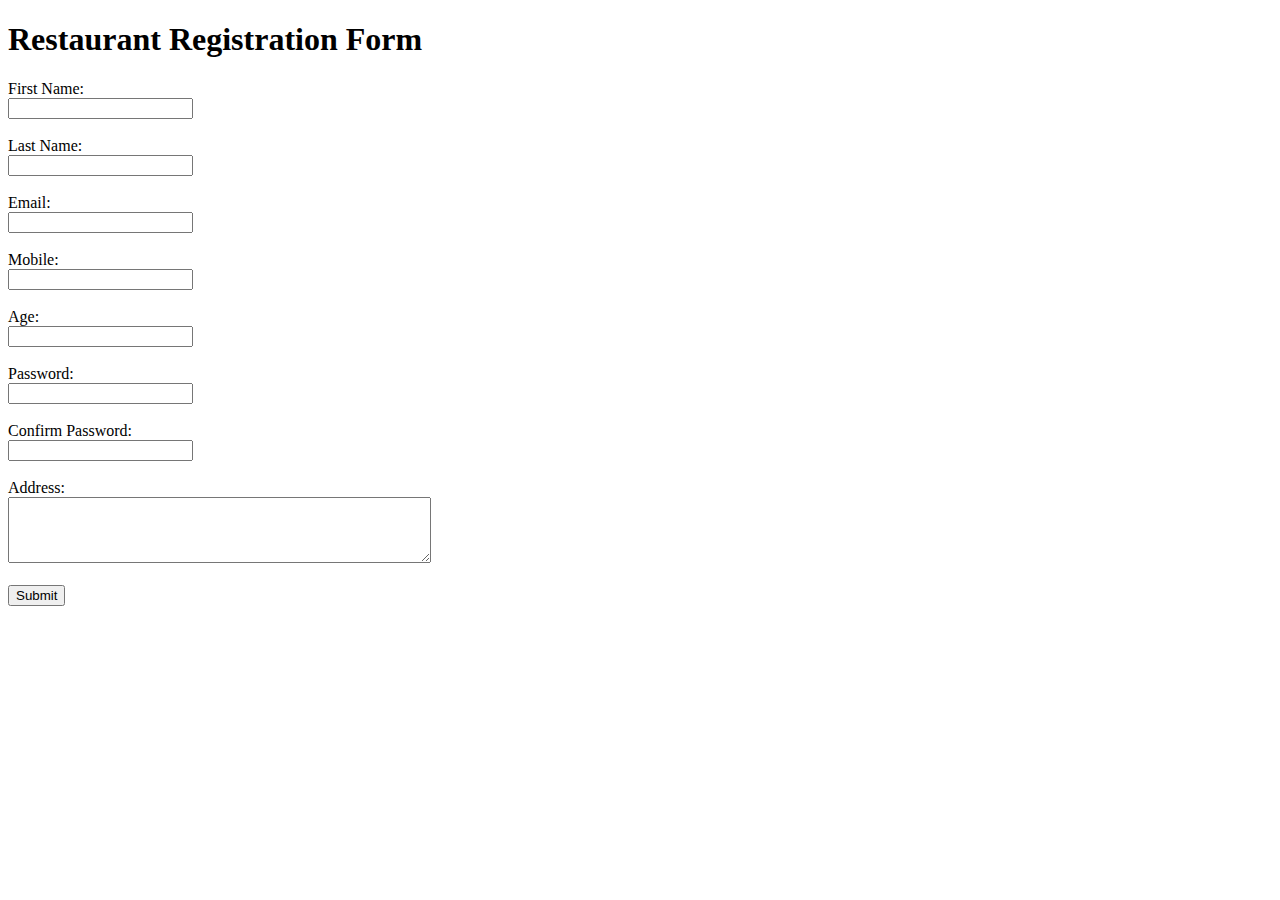
<file: WebForm11.html>
﻿<!DOCTYPE html>
<html lang="en">
<head>
    <meta charset="UTF-8">
    <meta name="viewport" content="width=device-width, initial-scale=1.0">
    <title>Restaurant Form</title>
</head>
<body>
    <h1>Restaurant Registration Form</h1>
    <form action="your_backend_script_url" method="post">
        <label for="first">First Name:</label><br>
        <input type="text" id="first" name="first" required><br><br>

        <label for="last">Last Name:</label><br>
        <input type="text" id="last" name="last" required><br><br>

        <label for="email">Email:</label><br>
        <input type="email" id="email" name="email" required><br><br>

        <label for="mobile">Mobile:</label><br>
        <input type="tel" id="mobile" name="mobile" required><br><br>

        <label for="age">Age:</label><br>
        <input type="number" id="age" name="age" required><br><br>

        <label for="pass">Password:</label><br>
        <input type="password" id="pass" name="pass" required><br><br>

        <label for="cpass">Confirm Password:</label><br>
        <input type="password" id="cpass" name="cpass" required><br><br>

        <label for="address">Address:</label><br>
        <textarea id="address" name="address" rows="4" cols="50" required></textarea><br><br>

        <button type="submit">Submit</button>
    </form>
</body>
</html>
</file>
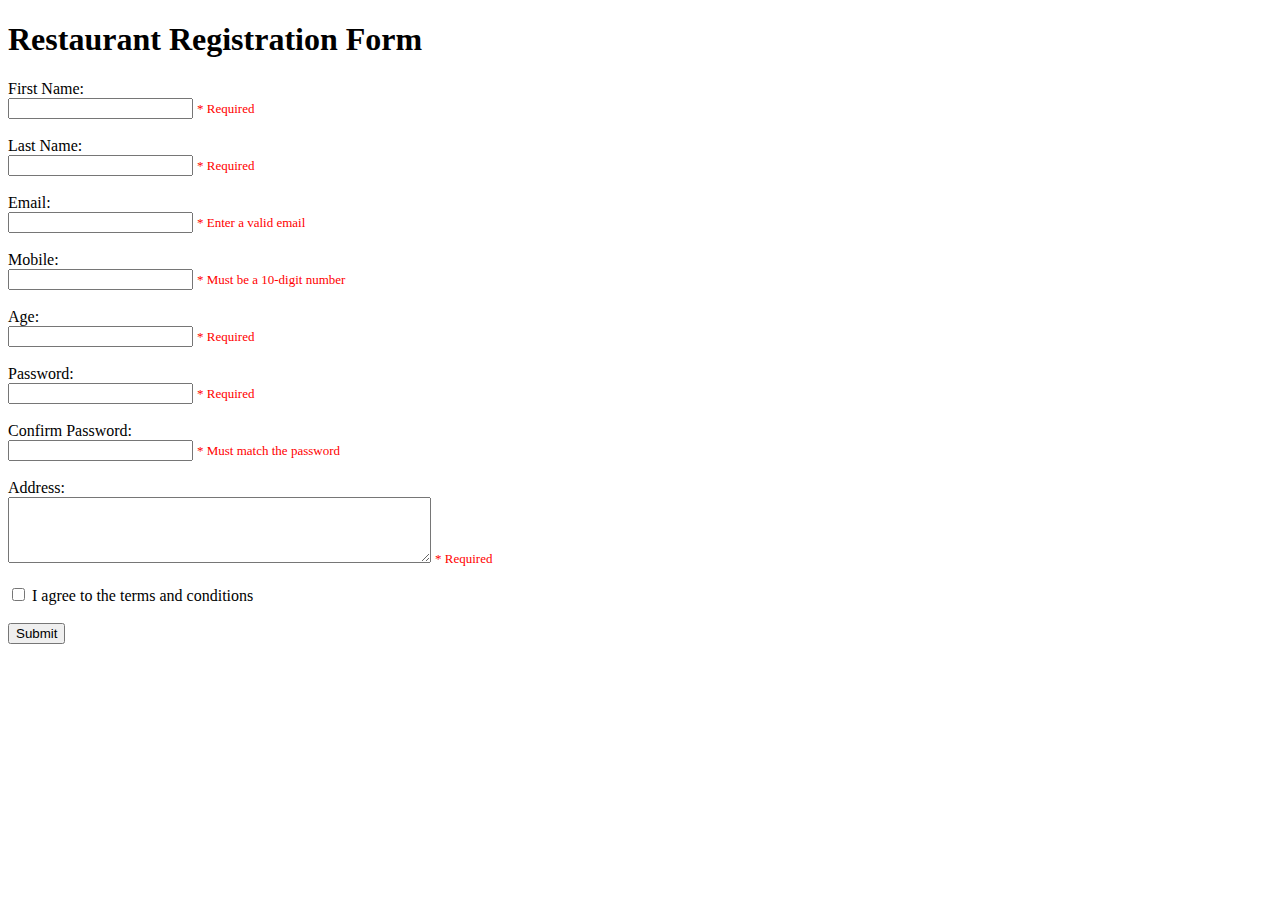
<file: WebForm111.html>
﻿<!DOCTYPE html>
<html lang="en">
<head>
    <meta charset="UTF-8">
    <meta name="viewport" content="width=device-width, initial-scale=1.0">
    <title>Restaurant Registration Form</title>
    <style>
        .error { color: red; font-size: small; }
    </style>
</head>
<body>
    <h1>Restaurant Registration Form</h1>
    <form action="your_backend_script_url" method="post">
        <!-- First Name -->
        <label for="first">First Name:</label><br>
        <input type="text" id="first" name="first" required>
        <span class="error">* Required</span><br><br>

        <!-- Last Name -->
        <label for="last">Last Name:</label><br>
        <input type="text" id="last" name="last" required>
        <span class="error">* Required</span><br><br>

        <!-- Email -->
        <label for="email">Email:</label><br>
        <input type="email" id="email" name="email" required>
        <span class="error">* Enter a valid email</span><br><br>

        <!-- Mobile -->
        <label for="mobile">Mobile:</label><br>
        <input type="tel" id="mobile" name="mobile" pattern="[0-9]{10}" required>
        <span class="error">* Must be a 10-digit number</span><br><br>

        <!-- Age -->
        <label for="age">Age:</label><br>
        <input type="number" id="age" name="age" min="1" required>
        <span class="error">* Required</span><br><br>

        <!-- Password -->
        <label for="pass">Password:</label><br>
        <input type="password" id="pass" name="pass" required>
        <span class="error">* Required</span><br><br>

        <!-- Confirm Password -->
        <label for="cpass">Confirm Password:</label><br>
        <input type="password" id="cpass" name="cpass" required>
        <span class="error">* Must match the password</span><br><br>

        <!-- Address -->
        <label for="address">Address:</label><br>
        <textarea id="address" name="address" rows="4" cols="50" required></textarea>
        <span class="error">* Required</span><br><br>

        <!-- Agree to Terms -->
        <input type="checkbox" id="agree" name="agree" required>
        <label for="agree">I agree to the terms and conditions</label><br><br>

        <!-- Submit Button -->
        <button type="submit">Submit</button>
    </form>

    <script>
        // Optional: Add client-side password matching validation
        const form = document.querySelector('form');
        const pass = document.getElementById('pass');
        const cpass = document.getElementById('cpass');

        form.addEventListener('submit', function (e) {
            if (pass.value !== cpass.value) {
                e.preventDefault();
                alert("Passwords do not match!");
            }
        });
    </script>
</body>
</html>
</file>
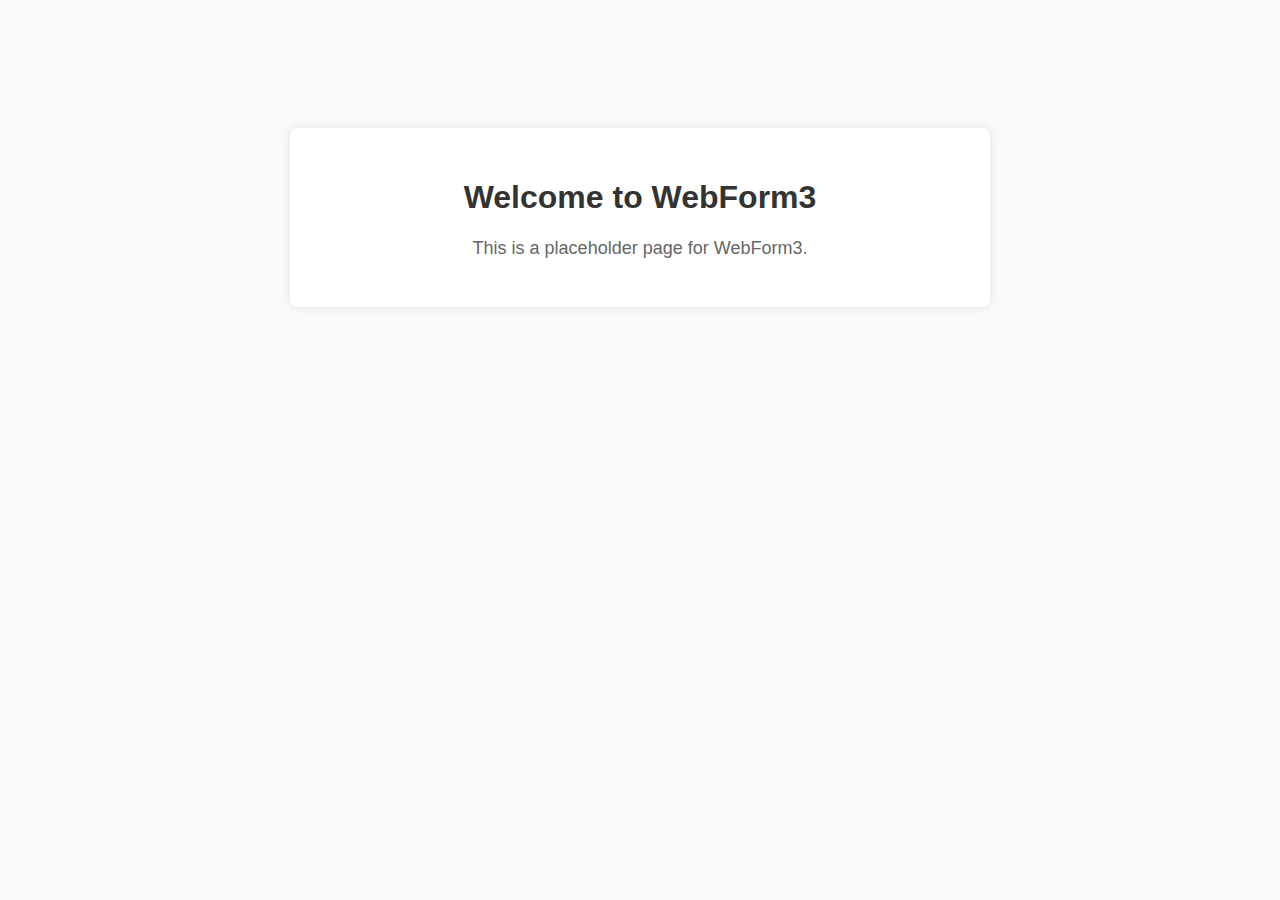
<file: WebForm113.html>
﻿<!DOCTYPE html>
<html lang="en">

<head>
    <meta charset="UTF-8">
    <meta name="viewport" content="width=device-width, initial-scale=1.0">
    <title>WebForm3</title>
    <style>
        body {
            font-family: Arial, sans-serif;
            background-color: #f8f9fa;
            margin: 0;
            padding: 0;
        }

        .container {
            width: 50%;
            margin: 10% auto;
            padding: 30px;
            background-color: #ffffff;
            border-radius: 8px;
            box-shadow: 0 0 10px rgba(0, 0, 0, 0.1);
            text-align: center;
        }

        h1 {
            color: #333333;
        }

        p {
            font-size: 18px;
            color: #666666;
        }
    </style>
</head>

<body>
    <div class="container">
        <h1>Welcome to WebForm3</h1>
        <p>This is a placeholder page for WebForm3.</p>
    </div>
</body>

</html>
</file>
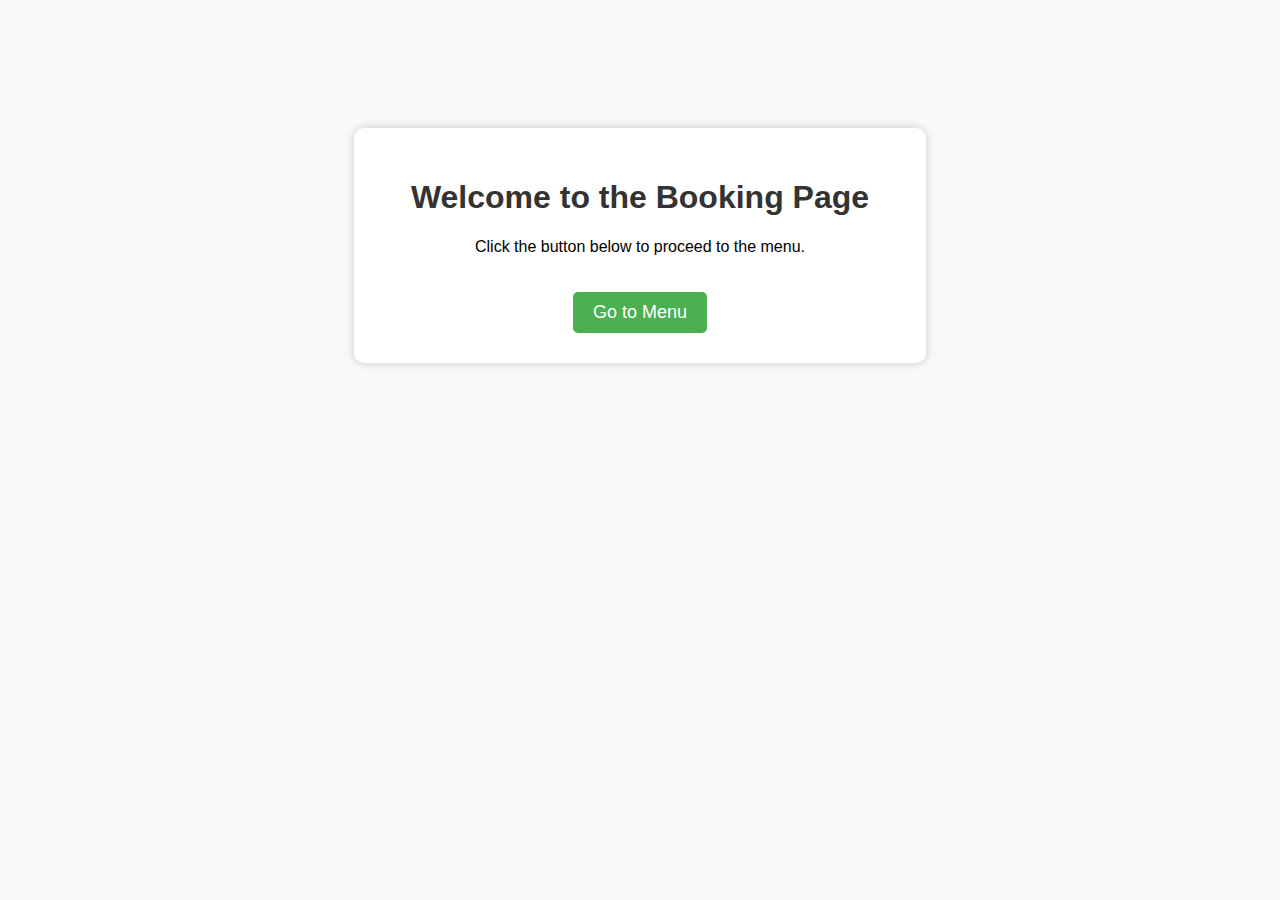
<file: WebForm13.html>
﻿<!DOCTYPE html>
<html lang="en">

<head>
    <meta charset="UTF-8">
    <meta name="viewport" content="width=device-width, initial-scale=1.0">
    <title>Booking Form</title>
    <style>
        body {
            background-color: #f8f9fa;
            font-family: Arial, sans-serif;
            margin: 0;
            padding: 0;
        }

        .container {
            width: 40%;
            margin: 10% auto;
            padding: 30px;
            background-color: #ffffff;
            border-radius: 10px;
            box-shadow: 0 0 10px rgba(0, 0, 0, 0.2);
            text-align: center;
        }

        h1 {
            color: #333333;
        }

        button {
            padding: 10px 20px;
            font-size: 18px;
            background-color: #4CAF50;
            color: white;
            border: none;
            border-radius: 5px;
            cursor: pointer;
            margin-top: 20px;
        }

        button:hover {
            background-color: #45a049;
        }
    </style>
</head>

<body>
    <div class="container">
        <h1>Welcome to the Booking Page</h1>
        <p>Click the button below to proceed to the menu.</p>
        <button onclick="redirectToMenu()">Go to Menu</button>
    </div>

    <script>
        function redirectToMenu() {
            window.location.href = "menu2.html";
        }
    </script>
</body>

</html>
</file>
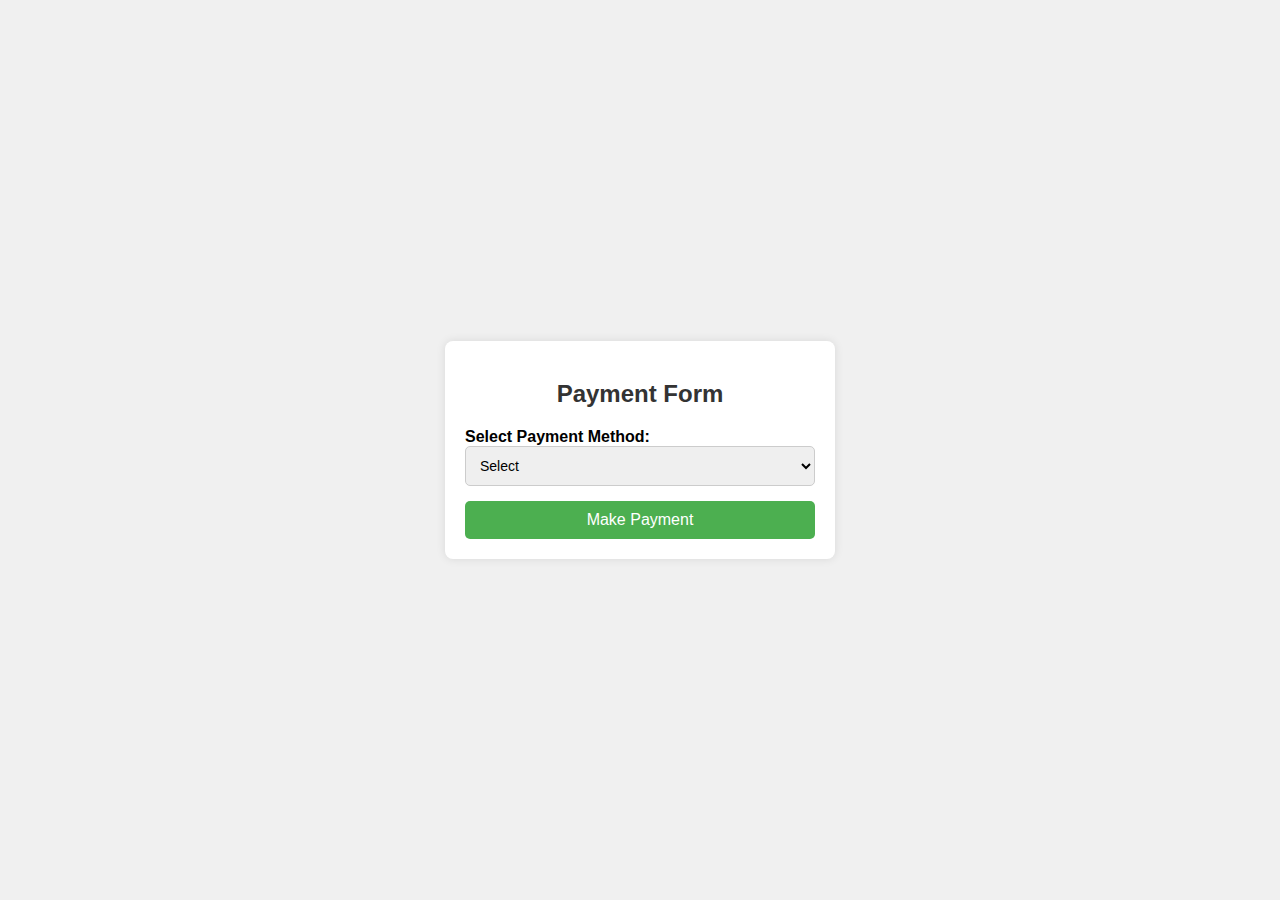
<file: WebForm3.html>
﻿<!DOCTYPE html>
<html lang="en">

<head>
    <meta charset="UTF-8">
    <meta name="viewport" content="width=device-width, initial-scale=1.0">
    <title>Payment Form</title>
    <style>
        body {
            font-family: Arial, sans-serif;
            background-color: #f0f0f0;
            display: flex;
            justify-content: center;
            align-items: center;
            height: 100vh;
            margin: 0;
        }

        .container {
            background-color: #fff;
            padding: 20px;
            border-radius: 8px;
            box-shadow: 0 0 10px rgba(0, 0, 0, 0.1);
            width: 350px;
        }

        h2 {
            text-align: center;
            margin-bottom: 20px;
            color: #333;
        }

        form {
            display: flex;
            flex-direction: column;
        }

        label {
            margin-bottom: 5px;
            font-weight: bold;
        }

        select,
        input[type="text"],
        input[type="number"] {
            width: 100%;
            padding: 10px;
            margin-bottom: 15px;
            border: 1px solid #ccc;
            border-radius: 5px;
            font-size: 14px;
            box-sizing: border-box;
        }

        .card-details,
        .upi-details {
            display: none;
        }

        .card-details.show,
        .upi-details.show {
            display: block;
        }

        button {
            background-color: #4CAF50;
            color: white;
            border: none;
            padding: 10px;
            text-align: center;
            font-size: 16px;
            border-radius: 5px;
            cursor: pointer;
        }

        button:hover {
            background-color: #45a049;
        }

        .error {
            color: red;
            font-size: 12px;
            margin-bottom: 10px;
            display: none;
        }
    </style>
</head>

<body>
    <div class="container">
        <h2>Payment Form</h2>
        <form id="paymentForm" onsubmit="return validateForm(event)">
            <!-- Payment Method -->
            <div>
                <label for="paymentMethod">Select Payment Method:</label>
                <select id="paymentMethod" onchange="showPaymentDetails()" required>
                    <option value="" disabled selected>Select</option>
                    <option value="cash">Cash</option>
                    <option value="upi">UPI Payment</option>
                    <option value="card">Card Payment</option>
                </select>
            </div>

            <!-- Card Payment Section -->
            <div class="card-details" id="cardDetails">
                <label for="cardNumber">Card Number:</label>
                <input type="text" id="cardNumber" placeholder="Enter 16-digit card number" maxlength="16">
                <div class="error" id="cardNumberError">Invalid Card Number</div>

                <label for="expiry">Expiry Date:</label>
                <input type="text" id="expiry" placeholder="MM/YYYY" maxlength="7">
                <div class="error" id="expiryError">Invalid Expiry Date</div>

                <label for="cvv">CVV:</label>
                <input type="text" id="cvv" placeholder="3-digit CVV" maxlength="3">
                <div class="error" id="cvvError">Invalid CVV</div>
            </div>

            <!-- UPI Payment Section -->
            <div class="upi-details" id="upiDetails">
                <label for="upiId">UPI ID:</label>
                <input type="text" id="upiId" placeholder="Enter your UPI ID">
                <div class="error" id="upiIdError">Invalid UPI ID</div>
            </div>

            <!-- Submit Button -->
            <button type="submit">Make Payment</button>
        </form>
    </div>

    <script>
        function showPaymentDetails() {
            const paymentMethod = document.getElementById("paymentMethod").value;
            const cardDetails = document.getElementById("cardDetails");
            const upiDetails = document.getElementById("upiDetails");

            if (paymentMethod === "card") {
                cardDetails.classList.add("show");
                upiDetails.classList.remove("show");
            } else if (paymentMethod === "upi") {
                upiDetails.classList.add("show");
                cardDetails.classList.remove("show");
            } else {
                cardDetails.classList.remove("show");
                upiDetails.classList.remove("show");
            }
        }

        function validateForm(event) {
            let valid = true;
            const paymentMethod = document.getElementById("paymentMethod").value;

            // Card Validation
            if (paymentMethod === "card") {
                const cardNumber = document.getElementById("cardNumber").value.trim();
                const expiry = document.getElementById("expiry").value.trim();
                const cvv = document.getElementById("cvv").value.trim();

                document.getElementById("cardNumberError").style.display = /^\d{16}$/.test(cardNumber) ? "none" : "block";
                document.getElementById("expiryError").style.display = /^(0[1-9]|1[0-2])\/\d{4}$/.test(expiry) ? "none" : "block";
                document.getElementById("cvvError").style.display = /^\d{3}$/.test(cvv) ? "none" : "block";

                valid = /^\d{16}$/.test(cardNumber) && /^(0[1-9]|1[0-2])\/\d{4}$/.test(expiry) && /^\d{3}$/.test(cvv);
            }

            // UPI Validation
            if (paymentMethod === "upi") {
                const upiId = document.getElementById("upiId").value.trim();
                document.getElementById("upiIdError").style.display = /^[a-zA-Z0-9._%+-]+@[a-zA-Z]+$/.test(upiId) ? "none" : "block";
                valid = /^[a-zA-Z0-9._%+-]+@[a-zA-Z]+$/.test(upiId);
            }

            

            // Prevent form submission if validation fails
            if (!valid) {
                event.preventDefault();
            } else {
                alert("Payment processing... Redirecting to payment gateway.");
            }

            // Cash Payment
            if (paymentMethod === "cash") {
                event.preventDefault();
                window.location.href = "cash_payment.html";
            }
            return valid;
        }
    </script>
</body>

</html>
</file>
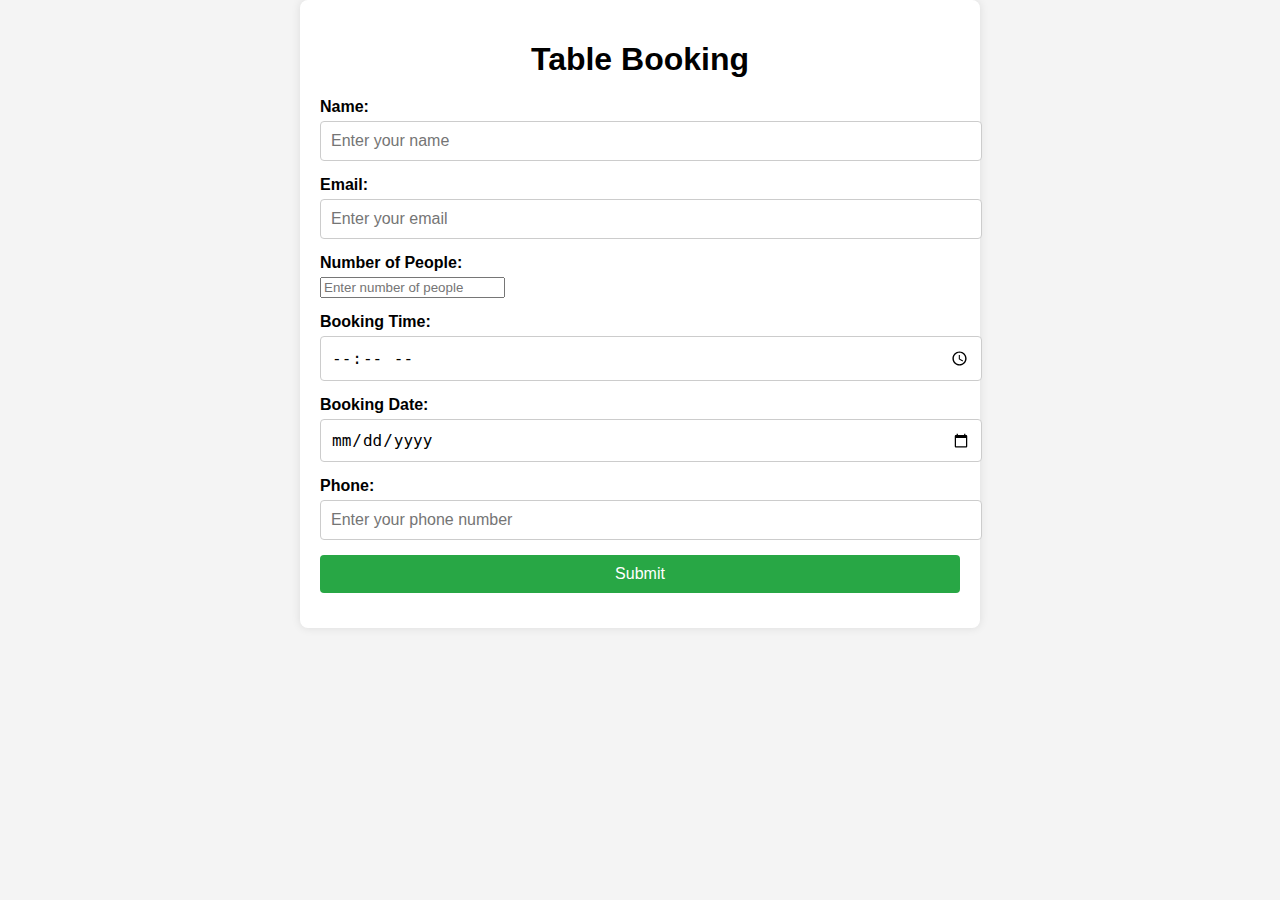
<file: WebForm4.html>
﻿<!DOCTYPE html>
<html lang="en">

<head>
    <meta charset="UTF-8">
    <meta name="viewport" content="width=device-width, initial-scale=1.0">
    <title>Booking Form</title>
    <style>
        body {
            font-family: Arial, sans-serif;
            background-color: #f4f4f4;
            margin: 0;
            padding: 0;
        }

        .container {
            width: 50%;
            margin: 0 auto;
            padding: 20px;
            background-color: #fff;
            box-shadow: 0 0 10px rgba(0, 0, 0, 0.1);
            border-radius: 8px;
        }

        .container h1 {
            text-align: center;
            margin-bottom: 20px;
        }

        .form-group {
            margin-bottom: 15px;
        }

        .form-group label {
            display: block;
            margin-bottom: 5px;
            font-weight: bold;
        }

        .form-group input[type="text"],
        .form-group input[type="email"],
        .form-group input[type="time"],
        .form-group input[type="date"],
        .form-group input[type="tel"],
        .form-group button {
            width: 100%;
            padding: 10px;
            border: 1px solid #ccc;
            border-radius: 4px;
            font-size: 16px;
        }

        .form-group .error-message {
            color: red;
            font-size: 0.9em;
            display: none;
        }

        .form-group button {
            border: none;
            background-color: #28a745;
            color: #fff;
            font-size: 1em;
            border-radius: 4px;
            cursor: pointer;
        }

        .form-group button:hover {
            background-color: #218838;
        }
    </style>
</head>

<body>
    <div class="container">
        <h1>Table Booking</h1>
        <form id="bookingForm" method="POST" action="submit_booking.php">
            <!-- Name Field -->
            <div class="form-group">
                <label for="name">Name:</label>
                <input type="text" id="name" name="name" placeholder="Enter your name" required>
                <span class="error-message">Name is required.</span>
            </div>

            <!-- Email Field -->
            <div class="form-group">
                <label for="email">Email:</label>
                <input type="email" id="email" name="email" placeholder="Enter your email" required>
                <span class="error-message">Email is required.</span>
            </div>

            <!-- Number of People -->
            <div class="form-group">
                <label for="people">Number of People:</label>
                <input type="number" id="people" name="people" placeholder="Enter number of people" min="1" required>
                <span class="error-message">Number of people is required.</span>
            </div>

            <!-- Booking Time -->
            <div class="form-group">
                <label for="time">Booking Time:</label>
                <input type="time" id="time" name="time" required>
                <span class="error-message">Booking time is required.</span>
            </div>

            <!-- Booking Date -->
            <div class="form-group">
                <label for="date">Booking Date:</label>
                <input type="date" id="date" name="date" required>
                <span class="error-message">Booking date is required.</span>
            </div>

            <!-- Phone Field -->
            <div class="form-group">
                <label for="phone">Phone:</label>
                <input type="tel" id="phone" name="phone" placeholder="Enter your phone number" pattern="[0-9]{10}"
                    required>
                <span class="error-message">Phone is required (10 digits).</span>
            </div>

            <!-- Submit Button -->
            <div class="form-group">
                <button type="submit">Submit</button>
            </div>
        </form>
    </div>

    <script>
        // Optional JavaScript for client-side error handling
        const form = document.getElementById('bookingForm');
        const inputs = form.querySelectorAll('input');

        form.addEventListener('submit', (e) => {
            let valid = true;

            inputs.forEach((input) => {
                const errorSpan = input.nextElementSibling;
                if (!input.checkValidity()) {
                    errorSpan.style.display = 'block';
                    valid = false;
                } else {
                    errorSpan.style.display = 'none';
                }
            });

            if (!valid) {
                e.preventDefault(); // Prevent form submission if invalid
            }
        });
    </script>
</body>

</html>
</file>
<file: index.css>
.home{
    background-image: url(header-bg.png);
    background-size: cover;
    height: 800px;
    border-radius: 20px;
}

.logo1{
    position: absolute;
    right:20%;
    top: 23%;
    width: 400px;
    height: 600px;
}
.logo{
    position: absolute;
    left: 5%;

}

nav {
    position: absolute;
    top: 8%;
    right: 3%;
}

nav a {
    color: white;
    font-size: 20px;
    margin-right: 6px;
    padding: 6px;
}
nav a:hover{
    color: #0a0000;
    text-underline-offset: 10px;
}

.slogan {
    box-shadow: 0 15px 20px #f5c242 ;
    border-radius: 8px; 
  font-size: 45px;
  font-family: Cambria, Cochin, Georgia, Times, 'Times New Roman', serif;
  font-weight: bolder;
  font-style: italic;
  color: #f8f7f7;
 position: absolute;
  top: 45%;
  left: 7%;
  padding: 10px;
  width: 650px; 
}
.menu{
    text-align: center;
}
.container{
    padding: 50px;
}
#col1,#col3{

    box-shadow: 0 5px 15px rgb(36, 35, 32);
    border-radius: 35px;
    margin-left: 80px;
    width: 450px;
}
#col4{

    box-shadow: 0 5px 15px rgb(36, 35, 32);
    border-radius: 15px;
    height: 700px;
    width: 830px;
    margin-left: 100px;
}
.b1, .b2, .b3,.b4 ,.b5{

    border: none;
    font-size: 20px;
    height: 70px;
    width: 170px;
    font-family: Arial, sans-serif; 
    background-color: #f5b905;
    color: #0a0000; 
    cursor: pointer;
    border-radius: 8px; 
}

.b1:hover, .b2:hover, .b3:hover , .b4:hover,.b5:hover{
    background-color: #269610c5;
    color: #0a0000;
}

.combo{
    margin: 40px;

}
#c1,#c2,#c3{
    text-align: center;
    color: rgb(0, 0, 0);
    font-size: 25px;
    font-family: 'Trebuchet MS', 'Lucida Sans Unicode', 'Lucida Grande', 'Lucida Sans', Arial, sans-serif;
    font-weight: bolder;
}
.ch{
    text-align: center;
}

.b4{
    position: absolute;
    left: 40%;
    background-color: #f5b905;
    font-size: 30px;
    height: 70px;
    width: 300px;
}
#delivery{
color: #13120f;
font-style: Arial;
    box-shadow: 0 5px 15px rgb(36, 35, 32);
    border-radius: 8px; 
    background-image: url(d2.jpg);
    padding: 100px;
    margin-left: 50px;
    margin-top: 200px;
    height: 500px;
    width: 1200px;
}

.deliverypara
{
position: absolute;
left: 10%;
font-family: 'Trebuchet MS', 'Lucida Sans Unicode', 'Lucida Grande', 'Lucida Sans', Arial, sans-serif;
font-size: 25px;
width: 650px;
}

.b5{
    font-size: 40px;
    height: 90px;
    width: 260px;
    background-color: aqua;
    font-family: 'Segoe UI', Tahoma, Geneva, Verdana, sans-serif;
}
.b5:hover{
    background-color:#269610c5 ;
    color: #0a0000;
}
#footer__content{
    color: #f8f7f7;
    background-image: url(footer.jpg);
    background-size: cover;
    height: 600px;
    width: 2000px;
    margin-bottom: 0px;
}
.fpara{
    font-size: 25px;
    width: 800px;
    font-family: 'Segoe UI', Tahoma, Geneva, Verdana, sans-serif;
    font-family: 'Franklin Gothic Medium', 'Arial Narrow', Arial, sans-serif;
    padding: 100px;
    position: absolute;
    left: 45%;
}
.address{
    margin-top: 50px;
    font-size: 20px;
    font-family: 'Lucida Sans', 'Lucida Sans Regular', 'Lucida Grande', 'Lucida Sans Unicode', Geneva, Verdana, sans-serif;
}
.add {
    position: absolute;
    left: 3%;
    margin-top: 230px;
}

.contat{
    position: absolute;
    left: 3%;
    margin-top: 300px;

}
.copyright{
    bottom: 60%;
    text-align: center
}
</file>
